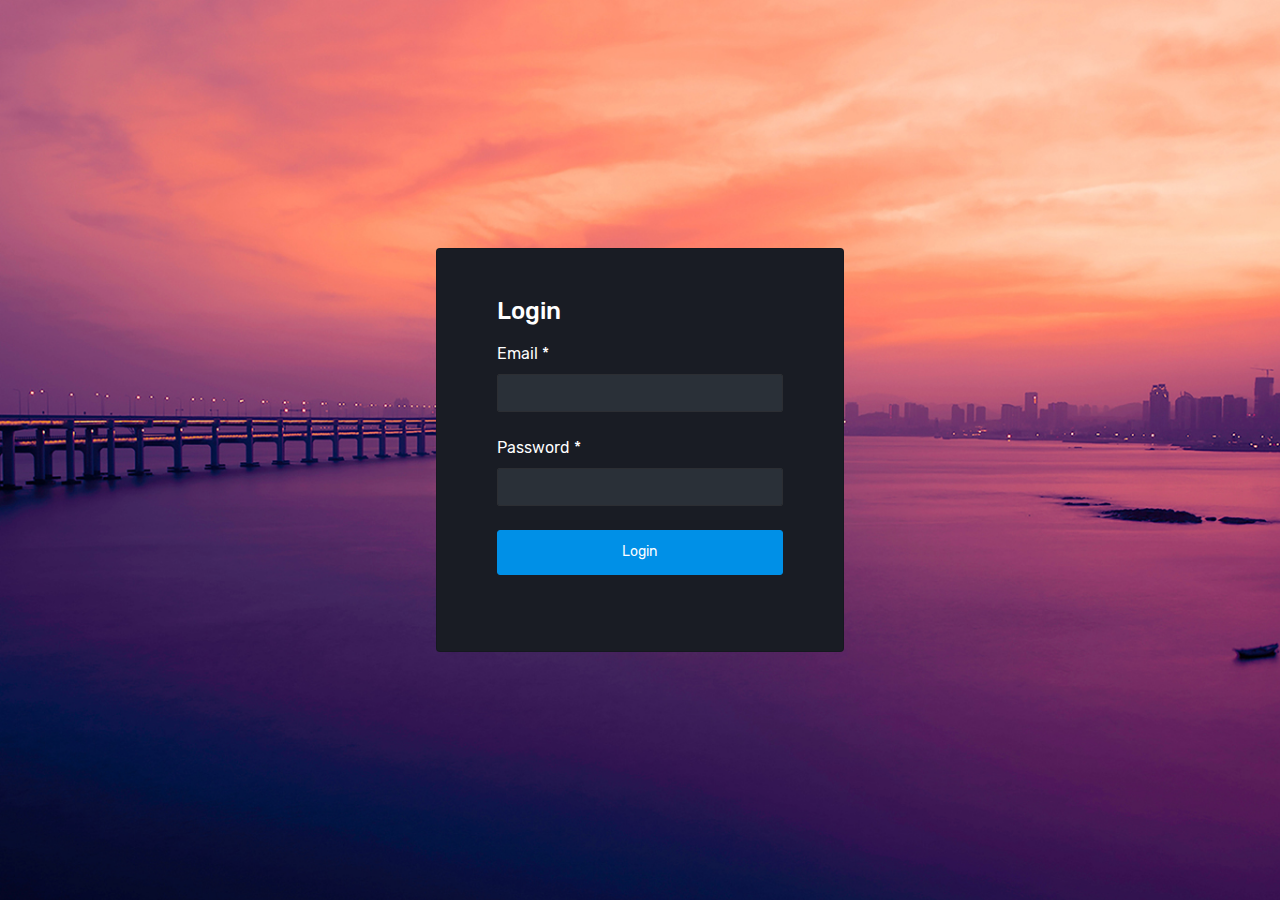
<file: index.html>
<!DOCTYPE html>
<html lang="en">

<head>
  <meta charset="utf-8">
  <meta name="viewport" content="width=device-width, initial-scale=1, shrink-to-fit=no">
  <link rel="stylesheet" href="assets/vendors/mdi/css/materialdesignicons.min.css">
  <link rel="stylesheet" href="assets/vendors/css/vendor.bundle.base.css">
  <link rel="stylesheet" href="assets/vendors/jvectormap/jquery-jvectormap.css">
  <link rel="stylesheet" href="assets/vendors/flag-icon-css/css/flag-icon.min.css">
  <link rel="stylesheet" href="assets/vendors/owl-carousel-2/owl.carousel.min.css">
  <link rel="stylesheet" href="assets/vendors/owl-carousel-2/owl.theme.default.min.css">
  <link rel="stylesheet" href="assets/css/style.css">
  <link rel="shortcut icon" href="assets/images/favicon.png" />
  <script>
    document.addEventListener('DOMContentLoaded', function () {
      showLoading()
      fetch('https://script.google.com/macros/s/AKfycbwb6OpcqdD1yJifVIZMeR5x2Ae1R5Ak-V04ASpXUNnkF1IjzbClCW8ZAdC0hoCE6QRp/exec')
        .then(response => {
          if (!response.ok) {
            throw new Error('Network response was not ok');
          }
          return response.json();
        })
        .then(data => {
          hideLoading()
          var totalUsers = data.users.length;
          var totalMods = data.mod.length;
          var totalNoti = data.noti.length;
          document.getElementById('totalUsers').textContent = totalUsers;
          document.getElementById('totalMods').textContent = totalMods;
          document.getElementById('totalNoti').textContent = totalNoti;
          if (data && data.noti && data.noti.length > 0) {
            var previewItemsContainer = document.getElementById('previewItems');
            var lastFiveNoti = data.noti.slice(-5);
            lastFiveNoti.forEach(function (noti) {
              var previewItem = document.createElement('div');
              previewItem.classList.add('row'); // Thêm class 'row' cho mỗi phần tử div
              previewItem.innerHTML = `
            <div class="col-12">
              <div class="preview-list">
                <div class="preview-item border-bottom">
                  <div class="preview-thumbnail">
                    <div class="preview-icon bg-primary">
                      <i class="mdi mdi-file-document"></i>
                    </div>
                  </div>
                  <div class="preview-item-content d-sm-flex flex-grow">
                    <div class="flex-grow">
                      <h5 class="preview-subject" id="topicName">[Tiêu Đề] : ${noti[0]}</h5>
                      <p class="text-muted mb-0">[Nội Dung] : ${noti[1]}</p>
                    </div>
                    <div class="mr-auto text-sm-right pt-2 pt-sm-0">
                      <p class="text-muted">Gửi Đến: ${noti[2]}</p>
                      <p class="text-muted mb-0">ID Noti: ${noti[4]}</p>
                    </div>
                  </div>
                </div>
              </div>
            </div>
          `;
              previewItemsContainer.appendChild(previewItem);
            });
          }
        })
        .catch(error => {
          hideLoading()
          console.error('Error fetching data:', error);
        });
    });

  </script>
</head>
<style>
  #loading-overlay {
    position: fixed;
    top: 0;
    left: 0;
    width: 100%;
    height: 100%;
    background-color: rgba(0, 0, 0, 0.7);
    display: none;
    z-index: 9999;
  }

  #loading-spinner {
    border: 6px solid rgba(255, 255, 255, 0.3);
    border-top: 6px solid #3498db;
    border-radius: 50%;
    width: 60px;
    height: 60px;
    animation: spin 1s linear infinite;
    position: absolute;
    top: 50%;
    left: 50%;
    margin: -30px 0 0 -30px;
  }

  @keyframes spin {
    to {
      transform: rotate(360deg);
    }
  }

  #loading-text {
    position: absolute;
    top: calc(50% + 60px);
    left: 50%;
    transform: translateX(-50%);
    font-size: 18px;
    color: #fff;
    font-weight: bold;
    text-transform: uppercase;
  }
</style>

<body onload="checkLocalStorage()">
  <div id="loading-overlay">
    <div id="loading-spinner"></div>
    <div id="loading-text">Loading...</div>
  </div>
  <div class="container-scroller">
    <!-- partial:partials/_sidebar.html -->
    <nav class="sidebar sidebar-offcanvas" id="sidebar" style="top: 30px;">
      <ul class="nav" style="padding-top: 30px;">
        <li class="nav-item profile">
          <div class="profile-desc">
            <div class="profile-pic">
              <div class="count-indicator">
                <img class="img-xs rounded-circle " src="assets/images/faces/face15.jpg" alt="">
                <span class="count bg-success"></span>
              </div>
              <div class="profile-name">
                <h5 id="usernameDisplay" class="mb-0 font-weight-normal"></h5>
                <span id="roleDisplay"></span>
              </div>
            </div>
            <a href="#" id="profile-dropdown" data-toggle="dropdown"><i class="mdi mdi-dots-vertical"></i></a>
            <div class="dropdown-menu dropdown-menu-right sidebar-dropdown preview-list"
              aria-labelledby="profile-dropdown">
              <a href="pages/samples/login.html" class="dropdown-item preview-item">
                <div class="preview-thumbnail">
                  <div class="preview-icon bg-dark rounded-circle">
                    <i class="mdi mdi-settings text-primary"></i>
                  </div>
                </div>
                <div class="preview-item-content">
                  <p class="preview-subject ellipsis mb-1 text-small">LogOut</p>
                </div>
              </a>

            </div>
          </div>
        </li>
        <li class="nav-item nav-category">
          <span class="nav-link">Danh Mục</span>
        </li>
        <li class="nav-item menu-items">
          <a class="nav-link" href="index.html">
            <span class="menu-icon">
              <i class="mdi mdi-speedometer"></i>
            </span>
            <span class="menu-title">Dashboard</span>
          </a>
        </li>
        <li class="nav-item menu-items">
          <a class="nav-link" href="pages/movie.html">
            <span class="menu-icon">
              <i class="mdi mdi-video"></i>
            </span>
            <span class="menu-title">Movies</span>
          </a>
        </li>
        <li class="nav-item menu-items">
          <a class="nav-link" href="pages/account.html">
            <span class="menu-icon">
              <i class="mdi mdi-account-plus"></i>
            </span>
            <span class="menu-title">Account</span>
          </a>
        </li>
        <li class="nav-item menu-items">
          <a class="nav-link" href="pages/employees.html">
            <span class="menu-icon">
              <i class="mdi mdi-account-card-details"></i>
            </span>
            <span class="menu-title">Employees</span>
          </a>
        </li>
        <li class="nav-item menu-items">
          <a class="nav-link" href="pages/notication.html">
            <span class="menu-icon">
              <i class="mdi mdi-account-card-details"></i>
            </span>
            <span class="menu-title">Notication</span>
          </a>
        </li>
      </ul>
    </nav>
    <!-- partial -->
    <div class="container-fluid page-body-wrapper">
      <!-- partial:partials/_navbar.html -->
      <nav class="navbar p-0 fixed-top d-flex flex-row">
        <div class="navbar-menu-wrapper flex-grow d-flex align-items-stretch" style="height: 30px;">
          <button class="navbar-toggler navbar-toggler align-self-center" type="button" data-toggle="minimize">
            <span class="mdi mdi-menu"></span>
          </button>
          <ul class="navbar-nav w-100">
          </ul>
          <button class="navbar-toggler navbar-toggler-right d-lg-none align-self-center" type="button"
            data-toggle="offcanvas">
            <span class="mdi mdi-format-line-spacing"></span>
          </button>
        </div>
      </nav>
      <!-- partial -->
      <div class="main-panel" style="padding-top: 30px;">
        <div class="content-wrapper">
          <div class="row">
            <div class="col-xl-3 col-sm-6 grid-margin stretch-card">
              <div class="card">
                <div class="card-body">
                  <h5 class="text-muted font-weight-normal">Tổng Users</h5>
                  <div class="row">
                    <div class="col-8 col-sm-12 col-xl-8 my-auto">
                      <div class="d-flex d-sm-block d-md-flex align-items-center">
                        <h2 class="mb-0" id="totalUsers"></h2>
                      </div>
                    </div>
                    <div class="col-4 col-sm-12 col-xl-4 text-center text-xl-right">
                      <i class="icon-lg mdi mdi-account text-danger ml-auto"></i>
                    </div>
                    <div class="col-3">
                    </div>
                  </div>
                </div>
              </div>
            </div>
            <div class="col-xl-3 col-sm-6 grid-margin stretch-card">
              <div class="card">
                <div class="card-body">
                  <h5 class="text-muted font-weight-normal">Tổng Nhân Viên</h5>
                  <div class="row">
                    <div class="col-8 col-sm-12 col-xl-8 my-auto">
                      <div class="d-flex d-sm-block d-md-flex align-items-center">
                        <h2 class="mb-0" id="totalMods"></h2>
                      </div>
                    </div>
                    <div class="col-4 col-sm-12 col-xl-4 text-center text-xl-right">
                      <i class="icon-lg mdi mdi-account-card-details text-danger ml-auto"></i>
                    </div>
                    <div class="col-3">
                    </div>
                  </div>
                </div>
              </div>
            </div>
            <div class="col-xl-3 col-sm-6 grid-margin stretch-card">
              <div class="card">
                <div class="card-body">
                  <h5 class="text-muted font-weight-normal">Tổng Thông Báo Đã Gửi</h5>
                  <div class="row">
                    <div class="col-8 col-sm-12 col-xl-8 my-auto">
                      <div class="d-flex d-sm-block d-md-flex align-items-center">
                        <h2 class="mb-0" id="totalNoti"></h2>
                      </div>
                    </div>
                    <div class="col-4 col-sm-12 col-xl-4 text-center text-xl-right">
                      <i class="icon-lg mdi mdi-file-document text-danger ml-auto"></i>
                    </div>
                    <div class="col-3">
                    </div>
                  </div>
                </div>
              </div>
            </div>
            <div class="col-xl-3 col-sm-6 grid-margin stretch-card">
              <div class="card">
                <div class="card-body">
                  <h5 class="text-muted font-weight-normal">Tổng Movies</h5>
                  <div class="row">
                    <div class="col-8 col-sm-12 col-xl-8 my-auto">
                      <div class="d-flex d-sm-block d-md-flex align-items-center">
                        <h2 class="mb-0">947137</h2>
                      </div>
                    </div>
                    <div class="col-4 col-sm-12 col-xl-4 text-center text-xl-right">
                      <i class="icon-lg mdi mdi-video text-danger ml-auto"></i>
                    </div>
                    <div class="col-3">
                    </div>
                  </div>
                </div>
              </div>
            </div>
          </div>
          <div class="row">
            <div class="col-md-6 grid-margin stretch-card">
              <div class="card">
                <div class="card-body">
                  <h4 class="card-title">Các Movies</h4>
                  <canvas id="doughnutChart" style="height:500px"></canvas>
                </div>
              </div>
            </div>
            <div class="col-md-6 grid-margin stretch-card">
              <div class="card">
                <div class="card-body">
                  <div class="d-flex flex-row justify-content-between">
                    <h4 class="card-title mb-1">Các Thông Báo Mới</h4>
                  </div>
                  <div id="previewItems">
                    <!-- Preview items will be dynamically inserted here -->
                  </div>
                </div>
              </div>
            </div>
          </div>
        </div>
        <!-- main-panel ends -->
      </div>
      <!-- page-body-wrapper ends -->
    </div>
    <!-- container-scroller -->
    <!-- plugins:js -->
    <script src="assets/vendors/js/vendor.bundle.base.js"></script>
    <!-- endinject -->
    <!-- Plugin js for this page -->
    <script src="assets/vendors/chart.js/Chart.min.js"></script>
    <script src="assets/vendors/progressbar.js/progressbar.min.js"></script>
    <script src="assets/vendors/jvectormap/jquery-jvectormap.min.js"></script>
    <script src="assets/vendors/jvectormap/jquery-jvectormap-world-mill-en.js"></script>
    <script src="assets/vendors/owl-carousel-2/owl.carousel.min.js"></script>
    <!-- End plugin js for this page -->
    <!-- inject:js -->
    <script src="assets/js/off-canvas.js"></script>
    <script src="assets/js/hoverable-collapse.js"></script>
    <script src="assets/js/misc.js"></script>
    <script src="assets/js/settings.js"></script>
    <script src="assets/js/todolist.js"></script>
    <script src="assets/js/loading.js"></script>
    <!-- endinject -->
    <!-- Custom js for this page -->
    <script src="assets/js/dashboard.js"></script>
    <script src="./assets/js/chart.js"></script>
    <!-- End custom js for this page -->
</body>

</html>
</file>
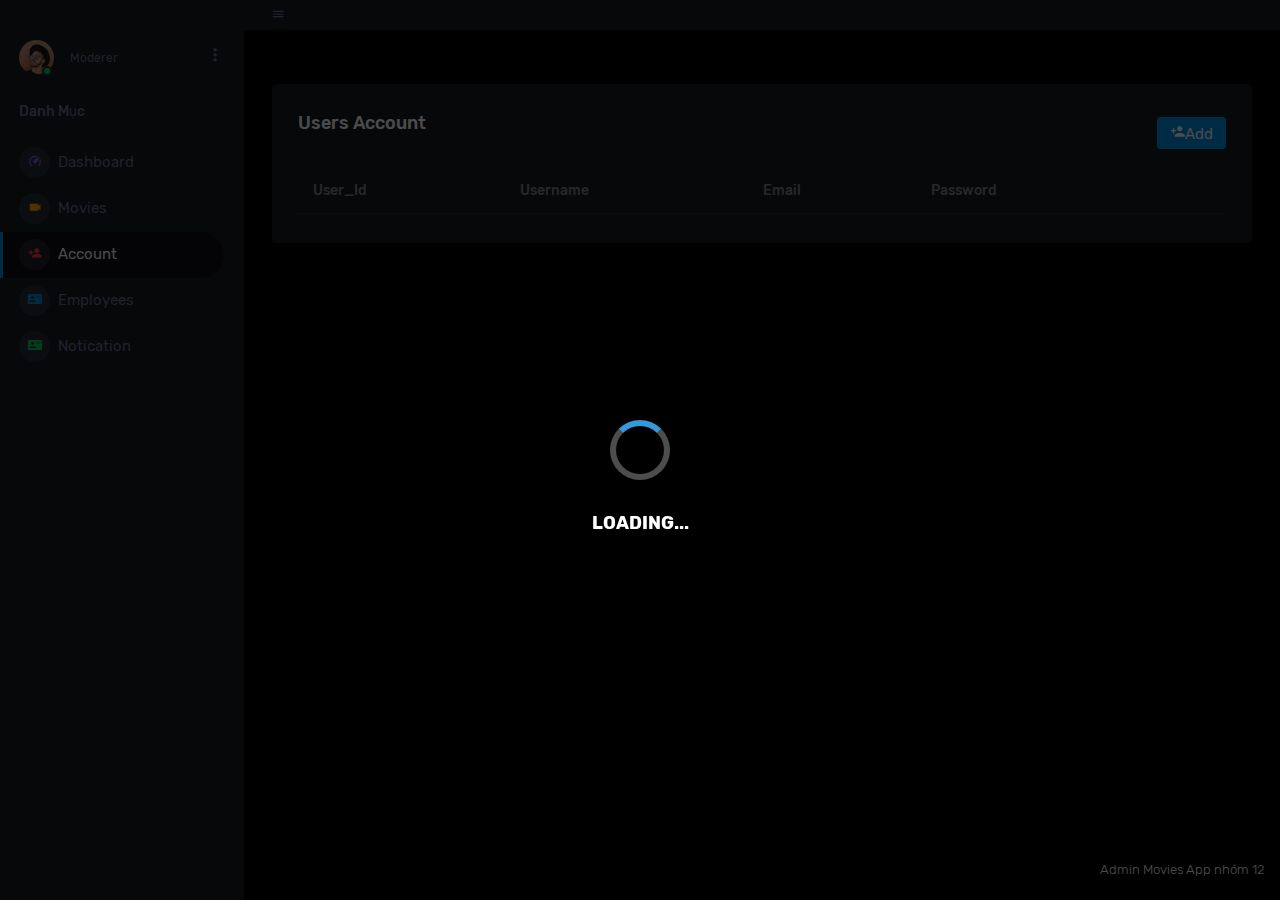
<file: pages/account.html>
<!DOCTYPE html>
<html lang="en">

<head>
  <meta charset="utf-8">
  <meta name="viewport" content="width=device-width, initial-scale=1, shrink-to-fit=no">

  <link rel="stylesheet" href="./../assets/vendors/mdi/css/materialdesignicons.min.css">
  <link rel="stylesheet" href="./../assets/vendors/css/vendor.bundle.base.css">
  <link rel="stylesheet" href="./../assets/css/style.css">
  <link rel="shortcut icon" href="./../assets/images/favicon.png" />
</head>
<style>
  #loading-overlay {
    position: fixed;
    top: 0;
    left: 0;
    width: 100%;
    height: 100%;
    background-color: rgba(0, 0, 0, 0.7);
    display: none;
    z-index: 9999;
  }

  #loading-spinner {
    border: 6px solid rgba(255, 255, 255, 0.3);
    border-top: 6px solid #3498db;
    border-radius: 50%;
    width: 60px;
    height: 60px;
    animation: spin 1s linear infinite;
    position: absolute;
    top: 50%;
    left: 50%;
    margin: -30px 0 0 -30px;
  }

  @keyframes spin {
    to {
      transform: rotate(360deg);
    }
  }

  #loading-text {
    position: absolute;
    top: calc(50% + 60px);
    left: 50%;
    transform: translateX(-50%);
    font-size: 18px;
    color: #fff;
    font-weight: bold;
    text-transform: uppercase;
  }
</style>
<body>
  <div id="loading-overlay">
    <div id="loading-spinner"></div>
    <div id="loading-text">Loading...</div>
  </div>
  <div class="container-scroller">
    <nav class="sidebar sidebar-offcanvas" id="sidebar" style="top: 30px;">

      <ul class="nav" style="padding-top: 30px;">
        <li class="nav-item profile">
          <div class="profile-desc">
            <div class="profile-pic">
              <div class="count-indicator">
                <img class="img-xs rounded-circle " src="./../assets/images/faces/face15.jpg" alt="">
                <span class="count bg-success"></span>
              </div>
              <div class="profile-name">
                <h5 id="usernameDisplay" class="mb-0 font-weight-normal"></h5>
                <span id="roleDisplay"></span>
              </div>
            </div>
            <a href="#" id="profile-dropdown" data-toggle="dropdown"><i class="mdi mdi-dots-vertical"></i></a>
            <div class="dropdown-menu dropdown-menu-right sidebar-dropdown preview-list"
              aria-labelledby="profile-dropdown">
              <a href="./samples/login.html" class="dropdown-item preview-item">
                <div class="preview-thumbnail">
                  <div class="preview-icon bg-dark rounded-circle">
                    <i class="mdi mdi-settings text-primary"></i>
                  </div>
                </div>
                <div class="preview-item-content">
                  <p class="preview-subject ellipsis mb-1 text-small">LogOut</p>
                </div>
              </a>

            </div>
          </div>
        </li>
        <li class="nav-item nav-category">
          <span class="nav-link">Danh Mục</span>
        </li>
        <li class="nav-item menu-items">
          <a class="nav-link" href="../index.html">
            <span class="menu-icon">
              <i class="mdi mdi-speedometer"></i>
            </span>
            <span class="menu-title">Dashboard</span>
          </a>
        </li>

        <li class="nav-item menu-items">
          <a class="nav-link" href="./movie.html">
            <span class="menu-icon">
              <i class="mdi mdi-video"></i>
            </span>
            <span class="menu-title">Movies</span>
          </a>
        </li>
        <li class="nav-item menu-items">
          <a class="nav-link" href="./account.html">
            <span class="menu-icon">
              <i class="mdi mdi-account-plus"></i>
            </span>
            <span class="menu-title">Account</span>
          </a>
        </li>
        <li class="nav-item menu-items">
          <a class="nav-link" href="./employees.html">
            <span class="menu-icon">
              <i class="mdi mdi-account-card-details"></i>
            </span>
            <span class="menu-title">Employees</span>
          </a>
        </li>
        <li class="nav-item menu-items">
          <a class="nav-link" href="./notication.html">
            <span class="menu-icon">
              <i class="mdi mdi-account-card-details"></i>
            </span>
            <span class="menu-title">Notication</span>
          </a>
        </li>
      </ul>
    </nav>
    <!-- partial -->
    <div class="container-fluid page-body-wrapper">
      <!-- partial:../../partials/_navbar.html -->
      <nav class="navbar p-0 fixed-top d-flex flex-row">

        <div class="navbar-menu-wrapper flex-grow d-flex align-items-stretch" style="height: 30px;">
          <button class="navbar-toggler navbar-toggler align-self-center" type="button" data-toggle="minimize">
            <span class="mdi mdi-menu"></span>
          </button>
          <ul class="navbar-nav w-100">
          </ul>
          <button class="navbar-toggler navbar-toggler-right d-lg-none align-self-center" type="button"
            data-toggle="offcanvas">
            <span class="mdi mdi-format-line-spacing"></span>
          </button>
        </div>
      </nav>
      <!-- partial -->
      <div class="main-panel" style="padding-top: 30px;">
        <div class="content-wrapper">
          <div class="page-header">
            <nav aria-label="breadcrumb">
            </nav>
          </div>
          <div class="row">
            <div class="col-lg-12 grid-margin stretch-card">
              <div class="card">
                <div class="card-body">
                  <div class="d-flex justify-content-between align-items-center mb-3">
                    <h4 class="card-title">Users Account</h4>
                    <button class="btn btn-primary btn-icon-text" onclick="openAddModal()"><i
                        class="mdi mdi-account-plus"></i>Add</button>
                  </div>
                  </p>
                  <div class="table-responsive">
                    <table class="table table-striped">
                      <thead>
                        <tr>
                          <th> User_Id </th>
                          <th> Username </th>
                          <th> Email </th>
                          <th> Password </th>
                          <th> </th>
                        </tr>
                      </thead>
                      <tbody id="userDataBody">
                      </tbody>
                    </table>
                  </div>
                </div>
              </div>
            </div>
          </div>
          <!-- Modal -->
          <div class="modal fade" id="userInfoModal" tabindex="-1" role="dialog" aria-labelledby="userInfoModalLabel"
            aria-hidden="true">
            <div class="modal-dialog" role="document">
              <div class="modal-content">
                <div class="modal-header">
                  <h5 class="modal-title" id="userInfoModalLabel">Thông tin người dùng</h5>
                  <button type="button" class="close" data-dismiss="modal" aria-label="Close">
                    <span aria-hidden="true">&times;</span>
                  </button>
                </div>
                <div class="modal-body" id="userInfoModalBody">
                  <form id="userInfoForm">
                    <p><strong>User ID: <span id="userId" class="text-success"></span></strong></p>
                    <div class="form-group">
                      <label for="username">Username:</label>
                      <input type="text" class="form-control" id="username" value="">
                    </div>
                    <div class="form-group">
                      <label for="email">Email:</label>
                      <input type="email" class="form-control" id="email" value="">
                    </div>
                    <div class="form-group">
                      <label for="password">Password:</label>
                      <input type="password" class="form-control" id="password" value="">
                    </div>
                    <div class="form-group">
                      <label for="sms">SMS:</label>
                      <input type="text" class="form-control" id="sms" value="">
                    </div>
                    <div class="form-group">
                      <label for="googleId">Google ID:</label>
                      <input type="text" class="form-control" id="googleId" value="">
                    </div>
                    <div class="form-group">
                      <label for="facebookId">Facebook ID:</label>
                      <input type="text" class="form-control" id="facebookId" value="">
                    </div>
                    <div class="form-group">
                      <label for="avatar">Avatar:</label>
                      <input type="text" class="form-control" id="avatar" value="">
                    </div>
                    <div class="form-group row userTypeRadioGroup">
                      <label class="col-sm-3 col-form-label">Role</label>
                      <div class="col-sm-3">
                        <div class="form-check">
                          <label class="form-check-label">
                            <input type="radio" class="form-check-input" name="role" value="2"> User </label>
                        </div>
                      </div>
                      <div class="col-sm-3">
                        <div class="form-check">
                          <label class="form-check-label">
                            <input type="radio" class="form-check-input" name="role" value="1"> Moderer </label>
                        </div>
                      </div>
                      <div class="col-sm-3">
                        <div class="form-check">
                          <label class="form-check-label">
                            <input type="radio" class="form-check-input" name="role" value="0"> Admin </label>
                        </div>
                      </div>
                    </div>
                  </form>
                </div>
                <div class="modal-footer">
                  <button type="button" class="btn btn-primary" onclick="saveUserInfo()" id="saveButton">Lưu</button>
                  <button type="button" class="btn btn-secondary" data-dismiss="modal">Đóng</button>
                </div>
              </div>
            </div>
          </div>
        </div>
        <footer class="footer">
          <div class="d-sm-flex justify-content-center justify-content-sm-between">
            <span class="text-muted d-block text-center text-sm-left d-sm-inline-block"></span>
            <span class="float-none float-sm-right d-block mt-1 mt-sm-0 text-center"> Admin Movies App nhóm 12 </span>
          </div>
        </footer>
        <!-- partial -->
      </div>
      <!-- main-panel ends -->
    </div>
    <!-- page-body-wrapper ends -->
  </div>
  <script>
    let userData = null;
    document.addEventListener('DOMContentLoaded', function () {
      showLoading()
      fetch('https://script.google.com/macros/s/AKfycbwb6OpcqdD1yJifVIZMeR5x2Ae1R5Ak-V04ASpXUNnkF1IjzbClCW8ZAdC0hoCE6QRp/exec')
        .then(response => {
          if (!response.ok) {
            throw new Error('Network response was not ok');
          }
          return response.json();
        })
        .then(data => {
          hideLoading()
          // Lưu trữ dữ liệu người dùng vào biến toàn cục
          userData = data.users;

          // Clear previous data
          const userDataBody = document.getElementById('userDataBody');
          userDataBody.innerHTML = '';

          // Loop through the received data and create table rows
          Object.values(userData).forEach(user => {
            const row = document.createElement('tr');
            row.innerHTML = `
                          <td>${user[0]}</td>
                          <td>${user[1]}</td>
                          <td>${user[2]}</td>
                          <td>${user[3]}</td>
                          <td>
                            <button class="btn btn-inverse-primary btn-icon" onclick="showUserInfo('${user[0]}')">
                              <i class="mdi mdi-information"></i>
                            </button>
                            <button class="btn btn-inverse-danger btn-icon" onclick="deleteUser('${user[0]}')">
                              <i class="mdi mdi-close-octagon-outline"></i>
                            </button>
                          </td>
                      `;
            userDataBody.appendChild(row);
          });
        })
        .catch(error => {
          console.error('Error fetching data:', error);
        });
    });

    function deleteUser(userId) {
      showLoading()
      var formData = new FormData();
      formData.append('functionname', 'deleteUser');
      formData.append('userId', userId);
      fetch(`https://script.google.com/macros/s/AKfycbwb6OpcqdD1yJifVIZMeR5x2Ae1R5Ak-V04ASpXUNnkF1IjzbClCW8ZAdC0hoCE6QRp/exec`, {
        method: 'POST',
        body: formData
      })
        .then(response => {
          hideLoading()
          if (!response.ok) {
            throw new Error('Failed to delete user');
          }
          return response.json();
        })
        .then(data => {
          hideLoading()
          // Reload the table after deletion
          location.reload();
        })
        .catch(error => {
          hideLoading()
          console.error('Error deleting user:', error);
        });
    }
    function saveUserInfo() {
      showLoading()
      // Lấy thông tin người dùng từ các trường input
      const userId = document.getElementById('userId').textContent;
      const username = document.getElementById('username').value;
      const email = document.getElementById('email').value;
      const password = document.getElementById('password').value;
      const sms = document.getElementById('sms').value;
      const googleId = document.getElementById('googleId').value;
      const facebookId = document.getElementById('facebookId').value;
      const avatar = document.getElementById('avatar').value;
      const roleInput = document.querySelector('input[name="role"]:checked');
      const role = roleInput ? roleInput.value : null;


      // Cập nhật thông tin người dùng trong biến toàn cục userData
      const userIndex = userData.findIndex(u => u[0] === userId);
      if (role == null) {
        if (userIndex !== -1) {
          userData[userIndex] = [userId, username, email, password, sms, googleId, facebookId, avatar];
        }
      } else {
        if (userIndex !== -1) {
          userData[userIndex] = [userId, username, email, password, sms, googleId, facebookId, avatar, role];
        }
      }
      // Tạo formData chứa dữ liệu người dùng
      var formData = new FormData();
      formData.append('functionname', 'updateUser');
      formData.append('userId', userId);
      formData.append('username', username);
      formData.append('email', email);
      formData.append('password', password);
      formData.append('sms', sms);
      formData.append('googleId', googleId);
      formData.append('facebookId', facebookId);
      formData.append('avatar', avatar);
      formData.append('role', role);
      // Gửi dữ liệu lên ứng dụng script thông qua fetch
      fetch('https://script.google.com/macros/s/AKfycbwb6OpcqdD1yJifVIZMeR5x2Ae1R5Ak-V04ASpXUNnkF1IjzbClCW8ZAdC0hoCE6QRp/exec', {
        method: 'POST',
        body: formData
      })
        .then(response => {
          hideLoading()
          if (!response.ok) {
            throw new Error('Failed to update user');
          }
          return response.json();
        })
        .then(data => {
          hideLoading()
          // Thực hiện các hành động cần thiết sau khi cập nhật thành công (nếu có)
          // Ví dụ: reload dữ liệu người dùng
          location.reload();
        })
        .catch(error => {
          hideLoading()
          console.error('Error updating user:', error);
        });

      // Đóng modal
      $('#userInfoModal').modal('hide');
    }


    function showUserInfo(userId) {
      document.getElementById('userInfoModalLabel').textContent = 'Thông tin người dùng';
      document.getElementById('saveButton').textContent = 'Lưu';
      // Lấy thông tin người dùng từ biến toàn cục userData
      const user = userData.find(u => u[0] === userId);

      // Điền thông tin người dùng vào các trường input
      document.getElementById('userId').textContent = user[0];
      document.getElementById('username').value = user[1];
      document.getElementById('email').value = user[2];
      document.getElementById('password').value = user[3];
      document.getElementById('sms').value = user[4];
      document.getElementById('googleId').value = user[5];
      document.getElementById('facebookId').value = user[6];
      document.getElementById('avatar').value = user[7];
      // Hiển thị modal
      $('#userInfoModal').modal('show');
      $('.userTypeRadioGroup').addClass('d-none');
    }

    function openAddModal() {
      document.getElementById('userInfoModalLabel').textContent = 'Thêm người dùng mới';
      document.getElementById('saveButton').textContent = 'Thêm';
      // Xóa trước các giá trị cũ trong modal
      document.getElementById('userId').textContent = '';
      document.getElementById('username').value = '';
      document.getElementById('email').value = '';
      document.getElementById('password').value = '';
      document.getElementById('sms').value = '';
      document.getElementById('googleId').value = '';
      document.getElementById('facebookId').value = '';
      document.getElementById('avatar').value = '';
      // Hiển thị modal
      $('#userInfoModal').modal('show');
      $('.userTypeRadioGroup').removeClass('d-none');
    }


  </script>
  <script src="./../assets/vendors/js/vendor.bundle.base.js"></script>
  <script src="./../assets/js/off-canvas.js"></script>
  <script src="./../assets/js/hoverable-collapse.js"></script>
  <script src="./../assets/js/misc.js"></script>
  <script src="./../assets/js/settings.js"></script>
  <script src="./../assets/js/todolist.js"></script>
  <script src="./../assets/js/loading.js"></script>
</body>

</html>
</file>
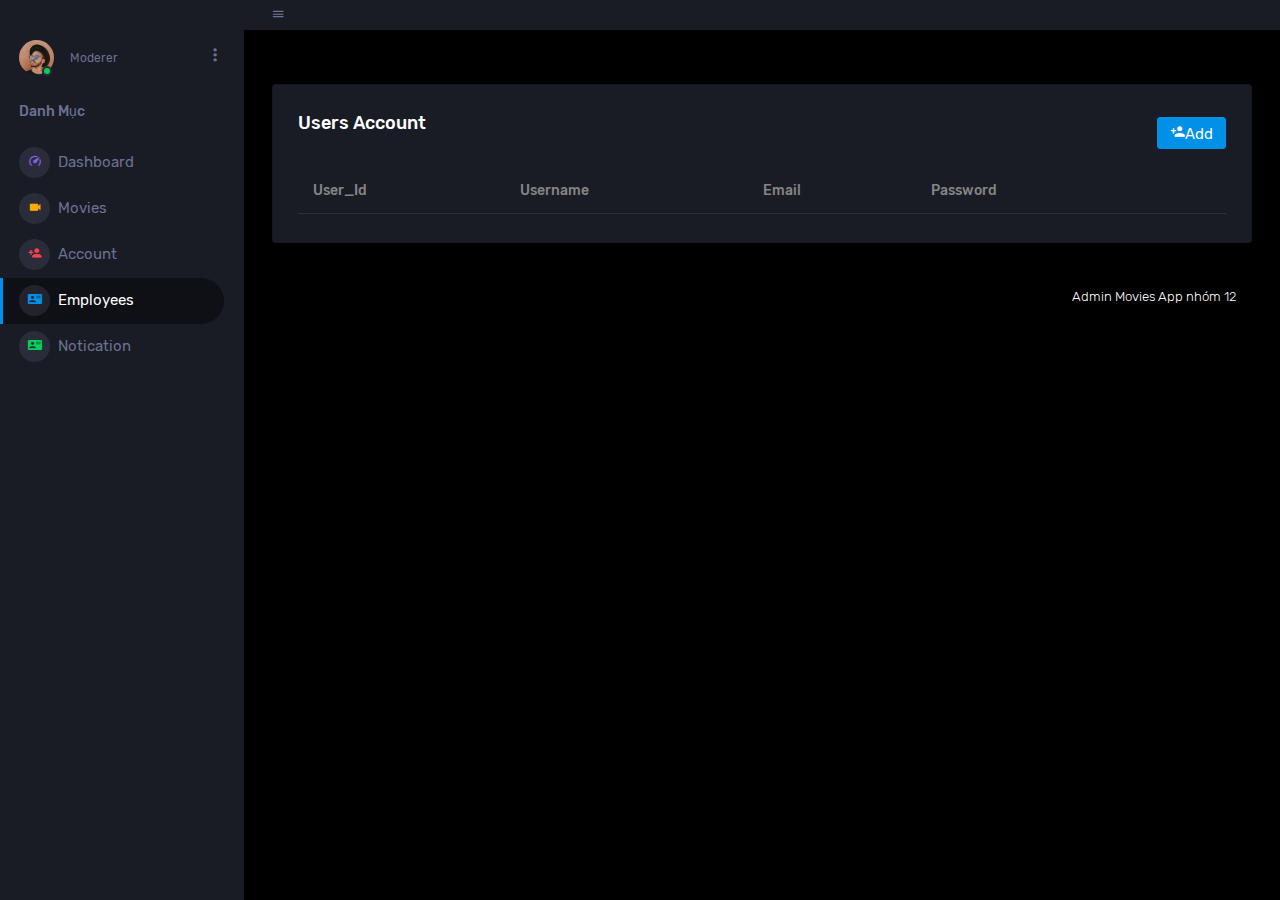
<file: pages/employees.html>
<!DOCTYPE html>
<html lang="en">

<head>
  <meta charset="utf-8">
  <meta name="viewport" content="width=device-width, initial-scale=1, shrink-to-fit=no">

  <link rel="stylesheet" href="./../assets/vendors/mdi/css/materialdesignicons.min.css">
  <link rel="stylesheet" href="./../assets/vendors/css/vendor.bundle.base.css">
  <link rel="stylesheet" href="./../assets/css/style.css">
  <link rel="shortcut icon" href="./../assets/images/favicon.png" />
</head>
<style>
  #loading-overlay {
    position: fixed;
    top: 0;
    left: 0;
    width: 100%;
    height: 100%;
    background-color: rgba(0, 0, 0, 0.7);
    display: none;
    z-index: 9999;
  }

  #loading-spinner {
    border: 6px solid rgba(255, 255, 255, 0.3);
    border-top: 6px solid #3498db;
    border-radius: 50%;
    width: 60px;
    height: 60px;
    animation: spin 1s linear infinite;
    position: absolute;
    top: 50%;
    left: 50%;
    margin: -30px 0 0 -30px;
  }

  @keyframes spin {
    to {
      transform: rotate(360deg);
    }
  }

  #loading-text {
    position: absolute;
    top: calc(50% + 60px);
    left: 50%;
    transform: translateX(-50%);
    font-size: 18px;
    color: #fff;
    font-weight: bold;
    text-transform: uppercase;
  }
</style>
<body>
  <div id="loading-overlay">
    <div id="loading-spinner"></div>
    <div id="loading-text">Loading...</div>
  </div>
  <div class="container-scroller">
    <nav class="sidebar sidebar-offcanvas" id="sidebar" style="top: 30px;">

      <ul class="nav" style="padding-top: 30px;">
        <li class="nav-item profile">
          <div class="profile-desc">
            <div class="profile-pic">
              <div class="count-indicator">
                <img class="img-xs rounded-circle " src="./../assets/images/faces/face15.jpg" alt="">
                <span class="count bg-success"></span>
              </div>
              <div class="profile-name">
                <h5 id="usernameDisplay" class="mb-0 font-weight-normal"></h5>
                <span id="roleDisplay"></span>
              </div>
            </div>
            <a href="#" id="profile-dropdown" data-toggle="dropdown"><i class="mdi mdi-dots-vertical"></i></a>
            <div class="dropdown-menu dropdown-menu-right sidebar-dropdown preview-list"
              aria-labelledby="profile-dropdown">
              <a href="./samples/login.html" class="dropdown-item preview-item">
                <div class="preview-thumbnail">
                  <div class="preview-icon bg-dark rounded-circle">
                    <i class="mdi mdi-settings text-primary"></i>
                  </div>
                </div>
                <div class="preview-item-content">
                  <p class="preview-subject ellipsis mb-1 text-small">LogOut</p>
                </div>
              </a>

            </div>
          </div>
        </li>
        <li class="nav-item nav-category">
          <span class="nav-link">Danh Mục</span>
        </li>
        <li class="nav-item menu-items">
          <a class="nav-link" href="../index.html">
            <span class="menu-icon">
              <i class="mdi mdi-speedometer"></i>
            </span>
            <span class="menu-title">Dashboard</span>
          </a>
        </li>

        <li class="nav-item menu-items">
          <a class="nav-link" href="./movie.html">
            <span class="menu-icon">
              <i class="mdi mdi-video"></i>
            </span>
            <span class="menu-title">Movies</span>
          </a>
        </li>
        <li class="nav-item menu-items">
          <a class="nav-link" href="./account.html">
            <span class="menu-icon">
              <i class="mdi mdi-account-plus"></i>
            </span>
            <span class="menu-title">Account</span>
          </a>
        </li>
        <li class="nav-item menu-items">
          <a class="nav-link" href="./employees.html">
            <span class="menu-icon">
              <i class="mdi mdi-account-card-details"></i>
            </span>
            <span class="menu-title">Employees</span>
          </a>
        </li>
        <li class="nav-item menu-items">
          <a class="nav-link" href="./notication.html">
            <span class="menu-icon">
              <i class="mdi mdi-account-card-details"></i>
            </span>
            <span class="menu-title">Notication</span>
          </a>
        </li>
      </ul>
    </nav>
    <!-- partial -->
    <div class="container-fluid page-body-wrapper">
      <!-- partial:../../partials/_navbar.html -->
      <nav class="navbar p-0 fixed-top d-flex flex-row">

        <div class="navbar-menu-wrapper flex-grow d-flex align-items-stretch" style="height: 30px;">
          <button class="navbar-toggler navbar-toggler align-self-center" type="button" data-toggle="minimize">
            <span class="mdi mdi-menu"></span>
          </button>
          <ul class="navbar-nav w-100">
          </ul>
          <button class="navbar-toggler navbar-toggler-right d-lg-none align-self-center" type="button"
            data-toggle="offcanvas">
            <span class="mdi mdi-format-line-spacing"></span>
          </button>
        </div>
      </nav>
      <!-- partial -->
      <div class="main-panel" style="padding-top: 30px;">
        <div class="content-wrapper">
          <div class="page-header">
            <nav aria-label="breadcrumb">
            </nav>
          </div>
          <div class="row">
            <div class="col-lg-12 grid-margin stretch-card">
              <div class="card">
                <div class="card-body">
                  <div class="d-flex justify-content-between align-items-center mb-3">
                    <h4 class="card-title">Users Account</h4>
                    <button class="btn btn-primary btn-icon-text" onclick="openAddModal()"><i
                        class="mdi mdi-account-plus"></i>Add</button>
                  </div>
                  </p>
                  <div class="table-responsive">
                    <table class="table table-striped">
                      <thead>
                        <tr>
                          <th> User_Id </th>
                          <th> Username </th>
                          <th> Email </th>
                          <th> Password </th>
                          <th> </th>
                        </tr>
                      </thead>
                      <tbody id="userDataBody">
                      </tbody>
                    </table>
                  </div>
                </div>
              </div>
            </div>
          </div>
          <!-- Modal -->
          <div class="modal fade" id="userInfoModal" tabindex="-1" role="dialog" aria-labelledby="userInfoModalLabel"
            aria-hidden="true">
            <div class="modal-dialog" role="document">
              <div class="modal-content">
                <div class="modal-header">
                  <h5 class="modal-title" id="userInfoModalLabel">Thông tin người dùng</h5>
                  <button type="button" class="close" data-dismiss="modal" aria-label="Close">
                    <span aria-hidden="true">&times;</span>
                  </button>
                </div>
                <div class="modal-body" id="userInfoModalBody">
                  <form id="userInfoForm">
                    <p><strong>User ID: <span id="userId" class="text-success"></span></strong></p>
                    <div class="form-group">
                      <label for="username">Username:</label>
                      <input type="text" class="form-control" id="username" value="">
                    </div>
                    <div class="form-group">
                      <label for="email">Email:</label>
                      <input type="email" class="form-control" id="email" value="">
                    </div>
                    <div class="form-group">
                      <label for="password">Password:</label>
                      <input type="password" class="form-control" id="password" value="">
                    </div>
                    <div class="form-group">
                      <label for="sms">SMS:</label>
                      <input type="text" class="form-control" id="sms" value="">
                    </div>
                    <div class="form-group">
                      <label for="googleId">Google ID:</label>
                      <input type="text" class="form-control" id="googleId" value="">
                    </div>
                    <div class="form-group">
                      <label for="facebookId">Facebook ID:</label>
                      <input type="text" class="form-control" id="facebookId" value="">
                    </div>
                    <div class="form-group">
                      <label for="avatar">Avatar:</label>
                      <input type="text" class="form-control" id="avatar" value="">
                    </div>
                    <div class="form-group row userTypeRadioGroup">
                      <label class="col-sm-3 col-form-label">Role</label>
                      <div class="col-sm-3">
                        <div class="form-check">
                          <label class="form-check-label">
                            <input type="radio" class="form-check-input" name="role" value="2"> User </label>
                        </div>
                      </div>
                      <div class="col-sm-3">
                        <div class="form-check">
                          <label class="form-check-label">
                            <input type="radio" class="form-check-input" name="role" value="1"> Moderer </label>
                        </div>
                      </div>
                      <div class="col-sm-3">
                        <div class="form-check">
                          <label class="form-check-label">
                            <input type="radio" class="form-check-input" name="role" value="0"> Admin </label>
                        </div>
                      </div>
                    </div>
                  </form>
                </div>
                <div class="modal-footer">
                  <button type="button" class="btn btn-primary" onclick="saveUserInfo()" id="saveButton">Lưu</button>
                  <button type="button" class="btn btn-secondary" data-dismiss="modal">Đóng</button>
                </div>
              </div>
            </div>
          </div>

          <footer class="footer">
            <div class="d-sm-flex justify-content-center justify-content-sm-between">
              <span class="text-muted d-block text-center text-sm-left d-sm-inline-block"></span>
              <span class="float-none float-sm-right d-block mt-1 mt-sm-0 text-center"> Admin Movies App nhóm 12 </span>
            </div>
          </footer>
          <!-- partial -->
        </div>
        <!-- main-panel ends -->
      </div>
      <!-- page-body-wrapper ends -->
    </div>
    <script>
      // Khai báo biến toàn cục để lưu trữ dữ liệu người dùng
      let userData = null;

      document.addEventListener('DOMContentLoaded', function () {
        showLoading()
        fetch('https://script.google.com/macros/s/AKfycbwb6OpcqdD1yJifVIZMeR5x2Ae1R5Ak-V04ASpXUNnkF1IjzbClCW8ZAdC0hoCE6QRp/exec')
          .then(response => {
            hideLoading()
            if (!response.ok) {
              throw new Error('Network response was not ok');
            }
            return response.json();
          })
          .then(data => {
            hideLoading()
            // Lưu trữ dữ liệu người dùng vào biến toàn cục
            userData = data.mod;

            // Clear previous data
            const userDataBody = document.getElementById('userDataBody');
            userDataBody.innerHTML = '';

            // Loop through the received data and create table rows
            Object.values(userData).forEach(user => {
              const row = document.createElement('tr');
              row.innerHTML = `
                          <td>${user[0]}</td>
                          <td>${user[1]}</td>
                          <td>${user[2]}</td>
                          <td>${user[3]}</td>
                          <td>
                            <button class="btn btn-inverse-primary btn-icon" onclick="showUserInfo('${user[0]}')">
                              <i class="mdi mdi-information"></i>
                            </button>
                            <button class="btn btn-inverse-danger btn-icon" onclick="deleteUser('${user[0]}')">
                              <i class="mdi mdi-close-octagon-outline"></i>
                            </button>
                          </td>
                      `;
              userDataBody.appendChild(row);
            });
          })
          .catch(error => {
            hideLoading()
            console.error('Error fetching data:', error);
          });
      });

      function deleteUser(userId) {
        showLoading()
        var formData = new FormData();
        formData.append('functionname', 'deleteUser');
        formData.append('userId', userId);
        fetch(`https://script.google.com/macros/s/AKfycbwb6OpcqdD1yJifVIZMeR5x2Ae1R5Ak-V04ASpXUNnkF1IjzbClCW8ZAdC0hoCE6QRp/exec`, {
          method: 'POST',
          body: formData
        })
          .then(response => {
            hideLoading()
            if (!response.ok) {
              throw new Error('Failed to delete user');
            }
            return response.json();
          })
          .then(data => {
            hideLoading()
            // Reload the table after deletion
            location.reload();
          })
          .catch(error => {
            hideLoading()
            console.error('Error deleting user:', error);
          });
      }
      function saveUserInfo() {
        showLoading()
        // Lấy thông tin người dùng từ các trường input
        const userId = document.getElementById('userId').textContent;
        const username = document.getElementById('username').value;
        const email = document.getElementById('email').value;
        const password = document.getElementById('password').value;
        const sms = document.getElementById('sms').value;
        const googleId = document.getElementById('googleId').value;
        const facebookId = document.getElementById('facebookId').value;
        const avatar = document.getElementById('avatar').value;
        const role = document.querySelector('input[name="role"]:checked').value;

        // Cập nhật thông tin người dùng trong biến toàn cục userData
        const userIndex = userData.findIndex(u => u[0] === userId);
        if (userIndex !== -1) {
          userData[userIndex] = [userId, username, email, password, sms, googleId, facebookId, avatar, role];
        }

        // Tạo formData chứa dữ liệu người dùng
        var formData = new FormData();
        formData.append('functionname', 'updateUser');
        formData.append('userId', userId);
        formData.append('username', username);
        formData.append('email', email);
        formData.append('password', password);
        formData.append('sms', sms);
        formData.append('googleId', googleId);
        formData.append('facebookId', facebookId);
        formData.append('avatar', avatar);
        formData.append('role', role);
        // Gửi dữ liệu lên ứng dụng script thông qua fetch
        fetch('https://script.google.com/macros/s/AKfycbwb6OpcqdD1yJifVIZMeR5x2Ae1R5Ak-V04ASpXUNnkF1IjzbClCW8ZAdC0hoCE6QRp/exec', {
          method: 'POST',
          body: formData
        })
          .then(response => {
            hideLoading()
            if (!response.ok) {
              throw new Error('Failed to update user');
            }
            return response.json();
          })
          .then(data => {
            hideLoading()
            // Thực hiện các hành động cần thiết sau khi cập nhật thành công (nếu có)
            // Ví dụ: reload dữ liệu người dùng
            location.reload();
          })
          .catch(error => {
            hideLoading()
            console.error('Error updating user:', error);
          });

        // Đóng modal
        $('#userInfoModal').modal('hide');
      }


      function showUserInfo(userId) {
        document.getElementById('userInfoModalLabel').textContent = 'Thông tin người dùng';
        document.getElementById('saveButton').textContent = 'Lưu';
        // Lấy thông tin người dùng từ biến toàn cục userData
        const user = userData.find(u => u[0] === userId);

        // Điền thông tin người dùng vào các trường input
        document.getElementById('userId').textContent = user[0];
        document.getElementById('username').value = user[1];
        document.getElementById('email').value = user[2];
        document.getElementById('password').value = user[3];
        document.getElementById('sms').value = user[4];
        document.getElementById('googleId').value = user[5];
        document.getElementById('facebookId').value = user[6];
        document.getElementById('avatar').value = user[7];
        // Hiển thị modal
        $('#userInfoModal').modal('show');
        $('.userTypeRadioGroup').addClass('d-none');
      }

      function openAddModal() {
        document.getElementById('userInfoModalLabel').textContent = 'Thêm người dùng mới';
        document.getElementById('saveButton').textContent = 'Thêm';
        // Xóa trước các giá trị cũ trong modal
        document.getElementById('userId').textContent = '';
        document.getElementById('username').value = '';
        document.getElementById('email').value = '';
        document.getElementById('password').value = '';
        document.getElementById('sms').value = '';
        document.getElementById('googleId').value = '';
        document.getElementById('facebookId').value = '';
        document.getElementById('avatar').value = '';
        // Hiển thị modal
        $('#userInfoModal').modal('show');
        $('.userTypeRadioGroup').removeClass('d-none');
      }


    </script>
    <script src="./../assets/vendors/js/vendor.bundle.base.js"></script>
    <script src="./../assets/js/off-canvas.js"></script>
    <script src="./../assets/js/hoverable-collapse.js"></script>
    <script src="./../assets/js/misc.js"></script>
  <script src="./../assets/js/settings.js"></script>
  <script src="./../assets/js/todolist.js"></script>
  <script src="./../assets/js/loading.js"></script>
</body>

</html>
</file>
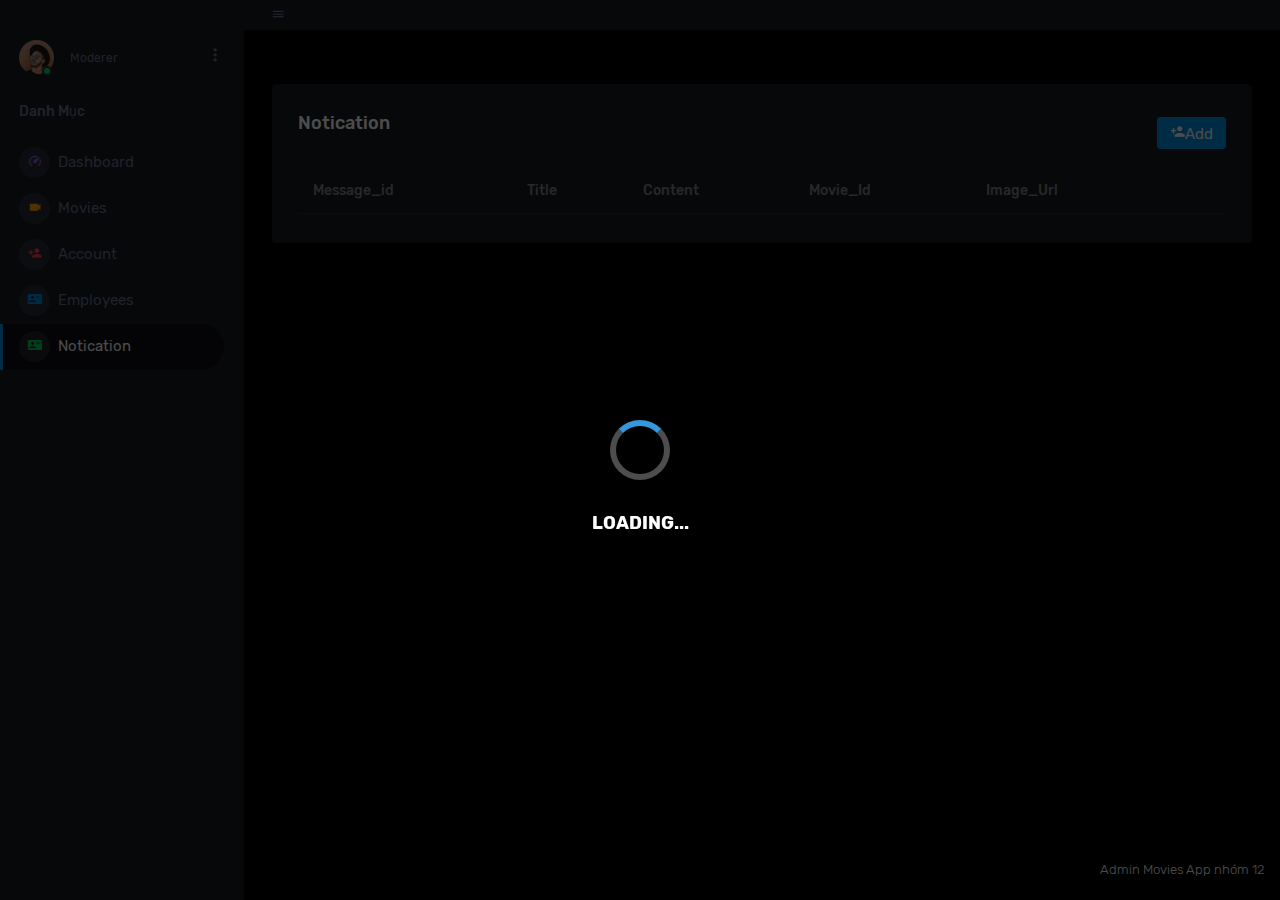
<file: pages/notication.html>
<!DOCTYPE html>
<html lang="en">

<head>
  <meta charset="utf-8">
  <meta name="viewport" content="width=device-width, initial-scale=1, shrink-to-fit=no">

  <link rel="stylesheet" href="./../assets/vendors/mdi/css/materialdesignicons.min.css">
  <link rel="stylesheet" href="./../assets/vendors/css/vendor.bundle.base.css">
  <link rel="stylesheet" href="./../assets/css/style.css">
  <link rel="shortcut icon" href="./../assets/images/favicon.png" />
</head>
<style>
  #loading-overlay {
    position: fixed;
    top: 0;
    left: 0;
    width: 100%;
    height: 100%;
    background-color: rgba(0, 0, 0, 0.7);
    display: none;
    z-index: 9999;
  }

  #loading-spinner {
    border: 6px solid rgba(255, 255, 255, 0.3);
    border-top: 6px solid #3498db;
    border-radius: 50%;
    width: 60px;
    height: 60px;
    animation: spin 1s linear infinite;
    position: absolute;
    top: 50%;
    left: 50%;
    margin: -30px 0 0 -30px;
  }

  @keyframes spin {
    to {
      transform: rotate(360deg);
    }
  }

  #loading-text {
    position: absolute;
    top: calc(50% + 60px);
    left: 50%;
    transform: translateX(-50%);
    font-size: 18px;
    color: #fff;
    font-weight: bold;
    text-transform: uppercase;
  }
</style>
<body>
  <div id="loading-overlay">
    <div id="loading-spinner"></div>
    <div id="loading-text">Loading...</div>
  </div>
  <div class="container-scroller">
    <nav class="sidebar sidebar-offcanvas" id="sidebar" style="top: 30px;">

      <ul class="nav" style="padding-top: 30px;">
        <li class="nav-item profile">
          <div class="profile-desc">
            <div class="profile-pic">
              <div class="count-indicator">
                <img class="img-xs rounded-circle " src="./../assets/images/faces/face15.jpg" alt="">
                <span class="count bg-success"></span>
              </div>
              <div class="profile-name">
                <h5 id="usernameDisplay" class="mb-0 font-weight-normal"></h5>
                <span id="roleDisplay"></span>
              </div>
            </div>
            <a href="#" id="profile-dropdown" data-toggle="dropdown"><i class="mdi mdi-dots-vertical"></i></a>
            <div class="dropdown-menu dropdown-menu-right sidebar-dropdown preview-list"
              aria-labelledby="profile-dropdown">
              <a href="./samples/login.html" class="dropdown-item preview-item">
                <div class="preview-thumbnail">
                  <div class="preview-icon bg-dark rounded-circle">
                    <i class="mdi mdi-settings text-primary"></i>
                  </div>
                </div>
                <div class="preview-item-content">
                  <p class="preview-subject ellipsis mb-1 text-small">LogOut</p>
                </div>
              </a>
            </div>
          </div>
        </li>
        <li class="nav-item nav-category">
          <span class="nav-link">Danh Mục</span>
        </li>
        <li class="nav-item menu-items">
          <a class="nav-link" href="../index.html">
            <span class="menu-icon">
              <i class="mdi mdi-speedometer"></i>
            </span>
            <span class="menu-title">Dashboard</span>
          </a>
        </li>

        <li class="nav-item menu-items">
          <a class="nav-link" href="./movie.html">
            <span class="menu-icon">
              <i class="mdi mdi-video"></i>
            </span>
            <span class="menu-title">Movies</span>
          </a>
        </li>
        <li class="nav-item menu-items">
          <a class="nav-link" href="./account.html">
            <span class="menu-icon">
              <i class="mdi mdi-account-plus"></i>
            </span>
            <span class="menu-title">Account</span>
          </a>
        </li>
        <li class="nav-item menu-items">
          <a class="nav-link" href="./employees.html">
            <span class="menu-icon">
              <i class="mdi mdi-account-card-details"></i>
            </span>
            <span class="menu-title">Employees</span>
          </a>
        </li>
        <li class="nav-item menu-items">
          <a class="nav-link" href="./notication.html">
            <span class="menu-icon">
              <i class="mdi mdi-account-card-details"></i>
            </span>
            <span class="menu-title">Notication</span>
          </a>
        </li>
      </ul>
    </nav>
    <!-- partial -->
    <div class="container-fluid page-body-wrapper">
      <!-- partial:../../partials/_navbar.html -->
      <nav class="navbar p-0 fixed-top d-flex flex-row">

        <div class="navbar-menu-wrapper flex-grow d-flex align-items-stretch" style="height: 30px;">
          <button class="navbar-toggler navbar-toggler align-self-center" type="button" data-toggle="minimize">
            <span class="mdi mdi-menu"></span>
          </button>
          <ul class="navbar-nav w-100">
          </ul>
          <button class="navbar-toggler navbar-toggler-right d-lg-none align-self-center" type="button"
            data-toggle="offcanvas">
            <span class="mdi mdi-format-line-spacing"></span>
          </button>
        </div>
      </nav>
      <!-- partial -->
      <div class="main-panel" style="padding-top: 30px;">
        <div class="content-wrapper">
          <div class="page-header">
            <nav aria-label="breadcrumb">
            </nav>
          </div>
          <div class="row">
            <div class="col-lg-12 grid-margin stretch-card">
              <div class="card">
                <div class="card-body">
                  <div class="d-flex justify-content-between align-items-center mb-3">
                    <h4 class="card-title">Notication</h4>
                    <button class="btn btn-primary btn-icon-text" onclick="openAddModal()"><i
                        class="mdi mdi-account-plus"></i>Add</button>
                  </div>
                  </p>
                  <div class="table-responsive">
                    <table class="table table-striped">
                      <thead>
                        <tr>
                          <th> Message_id </th>
                          <th> Title </th>
                          <th> Content </th>
                          <th> Movie_Id </th>
                          <th> Image_Url </th>
                          <th> </th>
                        </tr>
                      </thead>
                      <tbody id="notiDataBody">
                      </tbody>
                    </table>
                  </div>
                </div>
              </div>
            </div>
          </div>
          <!-- Modal -->
          <div class="modal fade" id="notiInfoModal" tabindex="-1" role="dialog" aria-labelledby="notiInfoModalLabel"
            aria-hidden="true">
            <div class="modal-dialog" role="document">
              <div class="modal-content">
                <div class="modal-header">
                  <h5 class="modal-title" id="notiInfoModalLabel">Thông tin Notication</h5>
                  <button type="button" class="close" data-dismiss="modal" aria-label="Close">
                    <span aria-hidden="true">&times;</span>
                  </button>
                </div>
                <div class="modal-body" id="notiInfoModalBody">
                  <form id="notiInfoForm">
                    <p><strong>noti ID: <span id="notiId" class="text-success"></span></strong></p>
                    <div class="form-group">
                      <label for="notiTitle">notiTitle:</label>
                      <input type="text" class="form-control" id="notiTitle" value="">
                    </div>
                    <div class="form-group">
                      <label for="notiContent">notiContent:</label>
                      <input type="notiContent" class="form-control" id="notiContent" value="">
                    </div>
                    <div class="form-group">
                      <label for="notiMovieId">notiMovieId:</label>
                      <input type="notiMovieId" class="form-control" id="notiMovieId" value="">
                    </div>
                    <div class="form-group">
                      <label for="notiImage">notiImage:</label>
                      <input type="text" class="form-control" id="notiImage" value="">
                    </div>
                    <div class="form-group row notiTypeRadioGroup">
                      <label class="col-sm-3 col-form-label">Role</label>
                      <div class="col-sm-3">
                        <div class="form-check">
                          <label class="form-check-label">
                            <input type="radio" class="form-check-input" name="role" value="0"> Global </label>
                        </div>
                      </div>
                      <div class="col-sm-3">
                        <div class="form-check">
                          <label class="form-check-label">
                            <input type="radio" class="form-check-input" name="role" value="1"> Favor </label>
                        </div>
                      </div>
                    </div>
                  </form>
                </div>
                <div class="modal-footer">
                  <button type="button" class="btn btn-primary" onclick="postDataWithOAuth()"
                    id="saveButton">Thêm</button>
                  <button type="button" class="btn btn-secondary" data-dismiss="modal">Đóng</button>
                </div>
              </div>
            </div>
          </div>
        </div>
        <footer class="footer">
          <div class="d-sm-flex justify-content-center justify-content-sm-between">
            <span class="text-muted d-block text-center text-sm-left d-sm-inline-block"></span>
            <span class="float-none float-sm-right d-block mt-1 mt-sm-0 text-center"> Admin Movies App nhóm 12 </span>
          </div>
        </footer>
        <!-- partial -->
      </div>
      <!-- main-panel ends -->
    </div>
    <!-- page-body-wrapper ends -->
  </div>
  <script>
    let notiData = null;
    document.addEventListener('DOMContentLoaded', function () {
      showLoading()
      fetch('https://script.google.com/macros/s/AKfycbwb6OpcqdD1yJifVIZMeR5x2Ae1R5Ak-V04ASpXUNnkF1IjzbClCW8ZAdC0hoCE6QRp/exec')
        .then(response => {
          if (!response.ok) {
            throw new Error('Network response was not ok');
          }
          return response.json();
        })
        .then(data => {
          hideLoading()
          // Lưu trữ dữ liệu người dùng vào biến toàn cục
          notiData = data.noti;

          // Clear previous data
          const notiDataBody = document.getElementById('notiDataBody');
          notiDataBody.innerHTML = '';

          // Loop through the received data and create table rows
          Object.values(notiData).forEach(noti => {
            const row = document.createElement('tr');
            row.innerHTML = `
                          <td>${noti[0]}</td>
                          <td>${noti[1]}</td>
                          <td>${noti[2]}</td>
                          <td>${noti[3]}</td>
                          <td>${noti[4]}</td>
                          <td>
                            <button class="btn btn-inverse-primary btn-icon" onclick="shownotiInfo('${noti[0]}')">
                              <i class="mdi mdi-information"></i>
                            </button>
                            <button class="btn btn-inverse-danger btn-icon" onclick="deletenoti('${noti[0]}')">
                              <i class="mdi mdi-close-octagon-outline"></i>
                            </button>
                          </td>
                      `;
            notiDataBody.appendChild(row);
          });
        })
        .catch(error => {
          console.error('Error fetching data:', error);
        });
    });

    function deletenoti(notiId) {
      showLoading()
      var formData = new FormData();
      formData.append('functionname', 'deleteNoti');
      formData.append('notiId', notiId);
      fetch(`https://script.google.com/macros/s/AKfycbwb6OpcqdD1yJifVIZMeR5x2Ae1R5Ak-V04ASpXUNnkF1IjzbClCW8ZAdC0hoCE6QRp/exec`, {
        method: 'POST',
        body: formData
      })
        .then(response => {
          hideLoading()
          if (!response.ok) {
            throw new Error('Failed to delete noti');
          }
          return response.json();
        })
        .then(data => {
          hideLoading()
          // Reload the table after deletion
          location.reload();
        })
        .catch(error => {
          hideLoading()
          console.error('Error deleting noti:', error);
        });
    }

    function shownotiInfo(notiId) {
      document.getElementById('notiInfoModalLabel').textContent = 'Thông tin người dùng';
      document.getElementById('saveButton').style.display = 'none';
      // Lấy thông tin người dùng từ biến toàn cục notiData
      const noti = notiData.find(u => u[0] === notiId);

      // Điền thông tin người dùng vào các trường input
      document.getElementById('notiId').textContent = noti[0];
      document.getElementById('notiTitle').value = noti[1];
      document.getElementById('notiContent').value = noti[2];
      document.getElementById('notiMovieId').value = noti[3];
      document.getElementById('notiImage').value = noti[4];
      // Hiển thị modal
      $('#notiInfoModal').modal('show');
      $('.notiTypeRadioGroup').addClass('d-none');
    }

    function openAddModal() {
      document.getElementById('notiInfoModalLabel').textContent = 'Thêm Noti Mới';
      // Xóa trước các giá trị cũ trong modal
      document.getElementById('notiId').textContent = '';
      document.getElementById('notiTitle').value = '';
      document.getElementById('notiContent').value = '';
      document.getElementById('notiMovieId').value = '';
      document.getElementById('notiImage').value = '';
      // Hiển thị modal
      $('#notiInfoModal').modal('show');
      $('.notiTypeRadioGroup').removeClass('d-none');
    }

    function postDataWithOAuth() {
      showLoading()
      const notificationTitle = document.getElementById('notiTitle').value;
      const notificationBody = document.getElementById('notiContent').value;
      const movieId = document.getElementById('notiMovieId').value;
      const largeImage = document.getElementById('notiImage').value;
      const roleInput = document.querySelector('input[name="role"]:checked');
      const role = roleInput.value;
      let dataToSend;

      if (role == "1") {
        dataToSend = {
          to: "/topics/notification" + movieId,
          notification: {
            title: notificationTitle,
            body: notificationBody
          },
          data: {
            movie_id: movieId,
            large_image: largeImage
          }
        };
      } else {
        dataToSend = {
          to: "/topics/notification",
          notification: {
            title: notificationTitle,
            body: notificationBody
          },
          data: {
            movie_id: "-1",
            content: movieId,
            large_image: largeImage
          }
        };
      }
      // Tạo header Authorization chứa token OAuth 2.0
      const headers = new Headers({
        'Content-Type': 'application/json',
        'Authorization': 'Bearer AAAALq6W20c:APA91bF3OkTk5wXCbbWe2EXZplHcvu-yU7dKnOUcLxwU6Tz8AhzL_L_9wPmq36H6PcYXY2tXjGnWz-tSYaBPBDoKv2mIIXb-n9-DYPscSTEel52igLfD2boAGexIDqTar0kY2x4Rdfl-'
      });

      // Sử dụng fetch API để gửi dữ liệu dưới dạng JSON với header Authorization
      fetch('https://fcm.googleapis.com/fcm/send', {
        method: 'POST',
        headers: headers,
        body: JSON.stringify(dataToSend)
      })
        .then(response => {
          hideLoading()
          if (!response.ok) {
            throw new Error('Failed to send data to server');
          }
          return response.json();
        })
        .then(data => {
          console.log('Data sent successfully:', data);
          var formData = new FormData();
          formData.append('functionname', 'notification');
          formData.append('notiId', data.message_id);
          formData.append('notiTitle', notificationTitle);
          formData.append('notiContent', notificationBody);
          formData.append('notiMovieId', movieId);
          formData.append('notiImage', largeImage);
          fetch('https://script.google.com/macros/s/AKfycbwb6OpcqdD1yJifVIZMeR5x2Ae1R5Ak-V04ASpXUNnkF1IjzbClCW8ZAdC0hoCE6QRp/exec',
            {
              method: 'POST',
              body: formData
            })
            .then(response => {
              hideLoading()
              if (!response.ok) {
                throw new Error('Failed to update movie');
              }
              return response.json();
            })
            .then(data => {
              hideLoading()
              location.reload();
            })
            .catch(error => {
              hideLoading()
              console.error('Error updating movie:', error);
            });
        })
        .catch(error => {
          hideLoading()
          console.error('Error sending data to server:', error);
        });
    }
  </script>
  <script src="./../assets/vendors/js/vendor.bundle.base.js"></script>
  <script src="./../assets/js/off-canvas.js"></script>
  <script src="./../assets/js/hoverable-collapse.js"></script>
  <script src="./../assets/js/misc.js"></script>
  <script src="./../assets/js/settings.js"></script>
  <script src="./../assets/js/todolist.js"></script>
  <script src="./../assets/js/loading.js"></script>
</body>

</html>
</file>
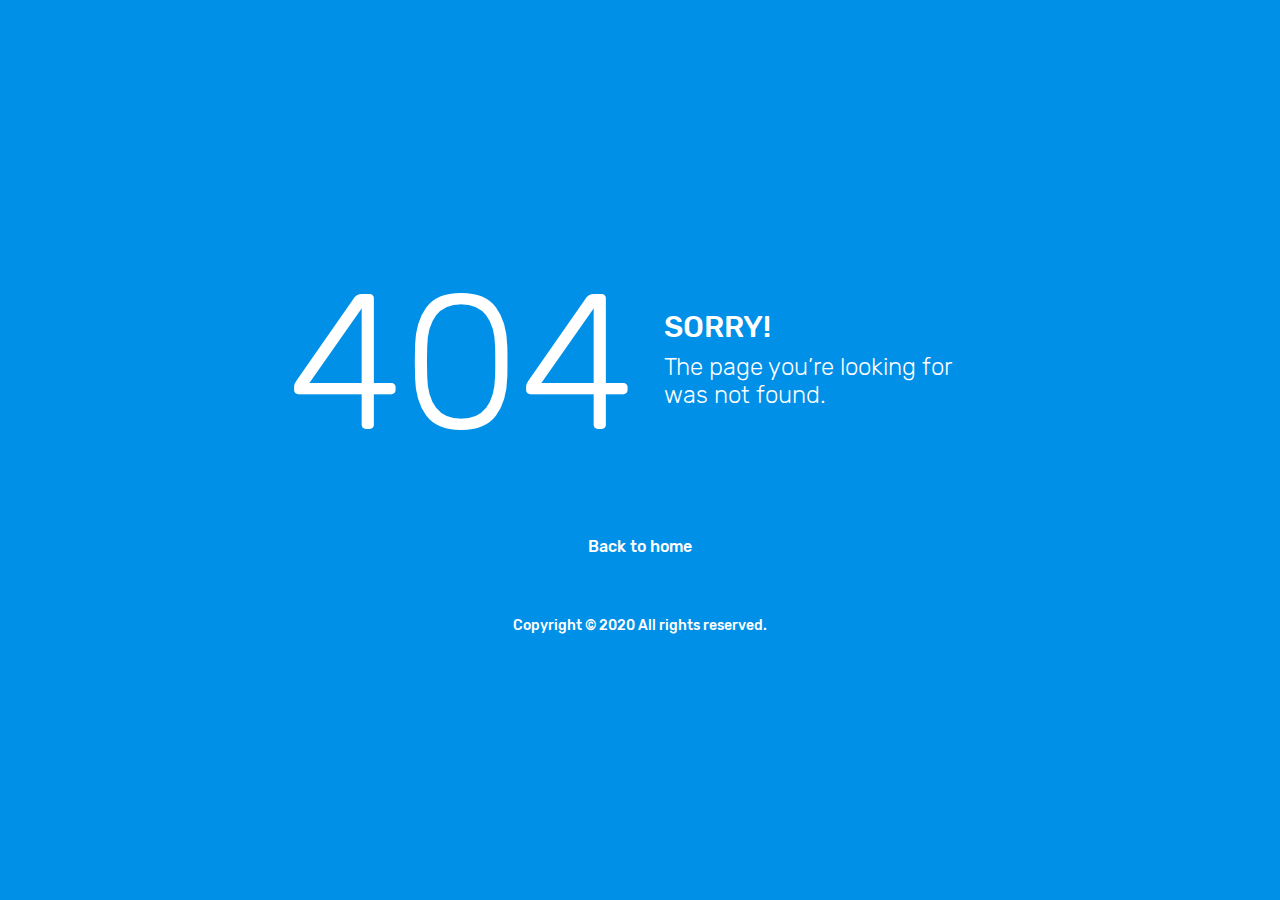
<file: pages/samples/error-404.html>
<!DOCTYPE html>
<html lang="en">
  <head>
    <!-- Required meta tags -->
    <meta charset="utf-8">
    <meta name="viewport" content="width=device-width, initial-scale=1, shrink-to-fit=no">
  
    <!-- plugins:css -->
    <link rel="stylesheet" href="../../assets/vendors/mdi/css/materialdesignicons.min.css">
    <link rel="stylesheet" href="../../assets/vendors/css/vendor.bundle.base.css">
    <!-- endinject -->
    <!-- Plugin css for this page -->
    <!-- End Plugin css for this page -->
    <!-- inject:css -->
    <!-- endinject -->
    <!-- Layout styles -->
    <link rel="stylesheet" href="../../assets/css/style.css">
    <!-- End layout styles -->
    <link rel="shortcut icon" href="../../assets/images/favicon.png" />
  </head>
  <body>
    <div class="container-scroller">
      <div class="container-fluid page-body-wrapper full-page-wrapper">
        <div class="content-wrapper d-flex align-items-center text-center error-page bg-primary">
          <div class="row flex-grow">
            <div class="col-lg-7 mx-auto text-white">
              <div class="row align-items-center d-flex flex-row">
                <div class="col-lg-6 text-lg-right pr-lg-4">
                  <h1 class="display-1 mb-0">404</h1>
                </div>
                <div class="col-lg-6 error-page-divider text-lg-left pl-lg-4">
                  <h2>SORRY!</h2>
                  <h3 class="font-weight-light">The page you’re looking for was not found.</h3>
                </div>
              </div>
              <div class="row mt-5">
                <div class="col-12 text-center mt-xl-2">
                  <a class="text-white font-weight-medium" href="../../index.html">Back to home</a>
                </div>
              </div>
              <div class="row mt-5">
                <div class="col-12 mt-xl-2">
                  <p class="text-white font-weight-medium text-center">Copyright &copy; 2020 All rights reserved.</p>
                </div>
              </div>
            </div>
          </div>
        </div>
        <!-- content-wrapper ends -->
      </div>
      <!-- page-body-wrapper ends -->
    </div>
    <!-- container-scroller -->
    <!-- plugins:js -->
    <script src="../../assets/vendors/js/vendor.bundle.base.js"></script>
    <!-- endinject -->
    <!-- Plugin js for this page -->
    <!-- End plugin js for this page -->
    <!-- inject:js -->
    <script src="../../assets/js/off-canvas.js"></script>
    <script src="../../assets/js/hoverable-collapse.js"></script>
    <script src="../../assets/js/misc.js"></script>
    <script src="../../assets/js/settings.js"></script>
    <script src="../../assets/js/todolist.js"></script>
    <!-- endinject -->
  </body>
</html>
</file>
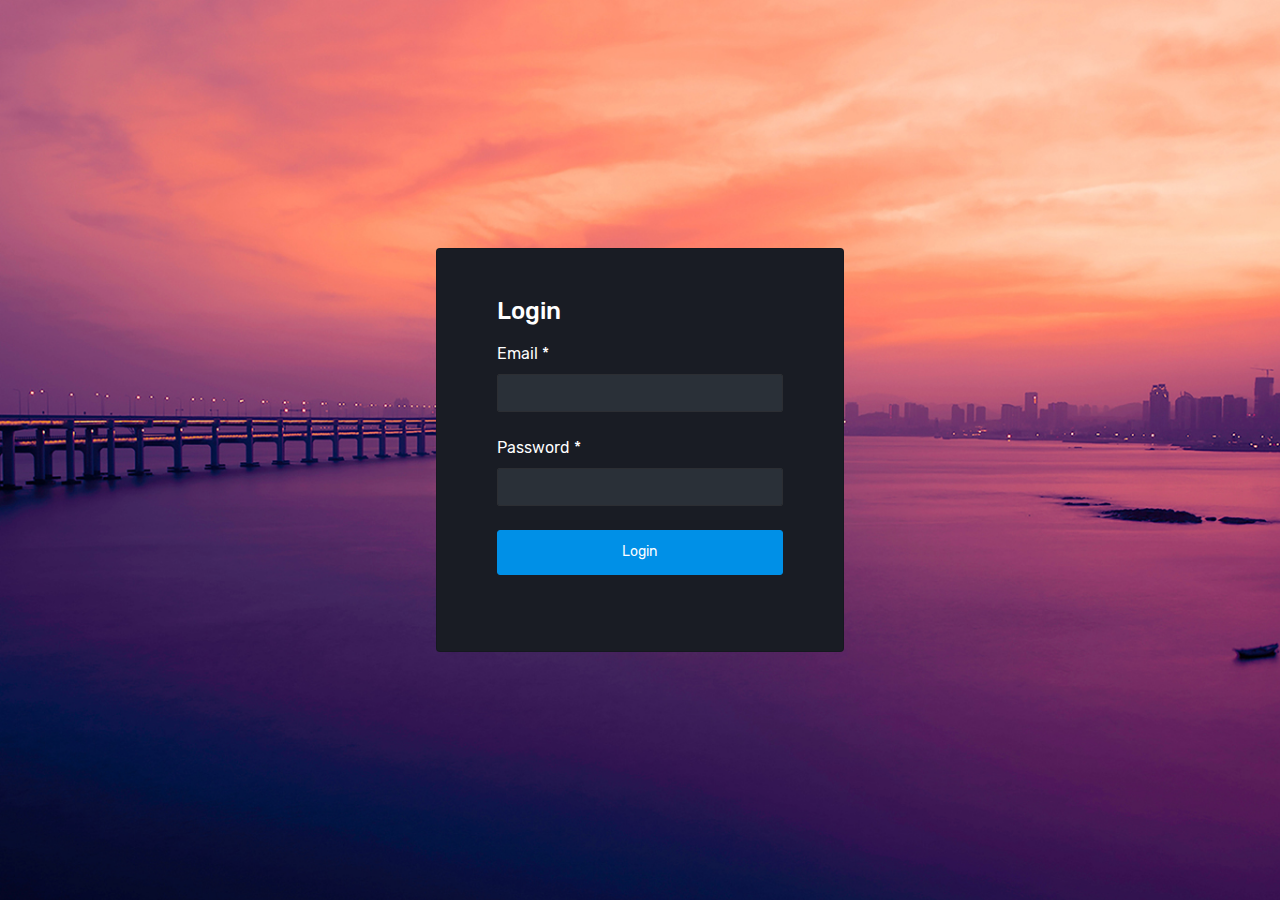
<file: pages/samples/login.html>
<!DOCTYPE html>
<html lang="en">

<head>
  <meta charset="utf-8">
  <meta name="viewport" content="width=device-width, initial-scale=1">
  <link rel="stylesheet" href="../../assets/vendors/mdi/css/materialdesignicons.min.css">
  <link rel="stylesheet" href="../../assets/vendors/css/vendor.bundle.base.css">
  <link rel="stylesheet" href="../../assets/css/style.css">
  <link rel="shortcut icon" href="../../assets/images/favicon.png" />
  <script src="../../assets/vendors/js/vendor.bundle.base.js"></script>
  <script src="../../assets/js/misc.js"></script>
</head>
<style>
  #loading-overlay {
    position: fixed;
    top: 0;
    left: 0;
    width: 100%;
    height: 100%;
    background-color: rgba(0, 0, 0, 0.7);
    display: none;
    z-index: 9999;
  }

  #loading-spinner {
    border: 6px solid rgba(255, 255, 255, 0.3);
    border-top: 6px solid #3498db;
    border-radius: 50%;
    width: 60px;
    height: 60px;
    animation: spin 1s linear infinite;
    position: absolute;
    top: 50%;
    left: 50%;
    margin: -30px 0 0 -30px;
  }

  @keyframes spin {
    to {
      transform: rotate(360deg);
    }
  }

  #loading-text {
    position: absolute;
    top: calc(50% + 60px);
    left: 50%;
    transform: translateX(-50%);
    font-size: 18px;
    color: #fff;
    font-weight: bold;
    text-transform: uppercase;
  }
</style>

<body>
  <div id="loading-overlay">
    <div id="loading-spinner"></div>
    <div id="loading-text">Loading...</div>
  </div>
  <div class="container-scroller">
    <div class="container-fluid page-body-wrapper full-page-wrapper">
      <div class="row w-100 m-0">
        <div class="content-wrapper full-page-wrapper d-flex align-items-center auth login-bg">
          <div class="card col-lg-4 mx-auto">
            <div class="card-body px-5 py-5">
              <h3 class="card-title text-left mb-3">Login</h3>
              <div>
                <label>Email *</label>
                <input id="emailInput" type="text" class="form-control p_input">
              </div>
              <br>
              <div>
                <label>Password *</label>
                <input id="passwordInput" type="password" class="form-control p_input">
              </div>
              <br>
              <div class="text-center">
                <button class="btn btn-primary btn-block enter-btn" id="confirmButton">Login</button>
              </div>
            </div>
          </div>
        </div>
      </div>
    </div>
  </div>
  <script>
    var emailinput = document.getElementById('emailInput');
    var passwordinput = document.getElementById('passwordInput');
    var confirmButton = document.getElementById('confirmButton');
    confirmButton.addEventListener('click', function () {
      showLoading()
      var email = emailinput.value;
      var password = passwordinput.value;
      var formData = new FormData();
      formData.append('functionname', "login");
      formData.append('email', email);
      formData.append('password', password);
      fetch('https://script.google.com/macros/s/AKfycbwb6OpcqdD1yJifVIZMeR5x2Ae1R5Ak-V04ASpXUNnkF1IjzbClCW8ZAdC0hoCE6QRp/exec', {
        method: 'POST',
        body: formData
      })
        .then(response => {
          hideLoading()
          if (response.ok) {
            return response.text();
          } else {
            console.error('Login failed');
            throw new Error('Login failed');
          }
        })
        .then(data => {
          hideLoading()
          if (data.hasOwnProperty('error')) {
            alert(data.error);
            return;
          }
          data = JSON.parse(data);
          localStorage.setItem('username', data.username);
          localStorage.setItem('role', data.role);
          if (data.role == "0") {
            console.log('Login successful');
            window.location.href = '../../index.html';
          } else { alert("Đăng nhập thất bại, tài khoản của bạn không phải tài khoản admin"); }
        })
        .catch(error => {
          console.error('Error:', error);
        });
    });
    function showLoading() {
      document.getElementById('loading-overlay').style.display = 'block';
    }

    function hideLoading() {
      document.getElementById('loading-overlay').style.display = 'none';
    }
    window.onload = () => { localStorage.clear(); }
  </script>

</body>

</html>
</file>
<file: assets/vendors/css/vendor.bundle.base.css>
/*
 * Container style
 */
.ps {
  overflow: hidden !important;
  overflow-anchor: none;
  -ms-overflow-style: none;
  touch-action: auto;
  -ms-touch-action: auto;
}

/*
 * Scrollbar rail styles
 */
.ps__rail-x {
  display: none;
  opacity: 0;
  transition: background-color .2s linear, opacity .2s linear;
  -webkit-transition: background-color .2s linear, opacity .2s linear;
  height: 15px;
  /* there must be 'bottom' or 'top' for ps__rail-x */
  bottom: 0px;
  /* please don't change 'position' */
  position: absolute;
}

.ps__rail-y {
  display: none;
  opacity: 0;
  transition: background-color .2s linear, opacity .2s linear;
  -webkit-transition: background-color .2s linear, opacity .2s linear;
  width: 15px;
  /* there must be 'right' or 'left' for ps__rail-y */
  right: 0;
  /* please don't change 'position' */
  position: absolute;
}

.ps--active-x > .ps__rail-x,
.ps--active-y > .ps__rail-y {
  display: block;
  background-color: transparent;
}

.ps:hover > .ps__rail-x,
.ps:hover > .ps__rail-y,
.ps--focus > .ps__rail-x,
.ps--focus > .ps__rail-y,
.ps--scrolling-x > .ps__rail-x,
.ps--scrolling-y > .ps__rail-y {
  opacity: 0.6;
}

.ps .ps__rail-x:hover,
.ps .ps__rail-y:hover,
.ps .ps__rail-x:focus,
.ps .ps__rail-y:focus,
.ps .ps__rail-x.ps--clicking,
.ps .ps__rail-y.ps--clicking {
  background-color: #eee;
  opacity: 0.9;
}

/*
 * Scrollbar thumb styles
 */
.ps__thumb-x {
  background-color: #aaa;
  border-radius: 6px;
  transition: background-color .2s linear, height .2s ease-in-out;
  -webkit-transition: background-color .2s linear, height .2s ease-in-out;
  height: 6px;
  /* there must be 'bottom' for ps__thumb-x */
  bottom: 2px;
  /* please don't change 'position' */
  position: absolute;
}

.ps__thumb-y {
  background-color: #aaa;
  border-radius: 6px;
  transition: background-color .2s linear, width .2s ease-in-out;
  -webkit-transition: background-color .2s linear, width .2s ease-in-out;
  width: 6px;
  /* there must be 'right' for ps__thumb-y */
  right: 2px;
  /* please don't change 'position' */
  position: absolute;
}

.ps__rail-x:hover > .ps__thumb-x,
.ps__rail-x:focus > .ps__thumb-x,
.ps__rail-x.ps--clicking .ps__thumb-x {
  background-color: #999;
  height: 11px;
}

.ps__rail-y:hover > .ps__thumb-y,
.ps__rail-y:focus > .ps__thumb-y,
.ps__rail-y.ps--clicking .ps__thumb-y {
  background-color: #999;
  width: 11px;
}

/* MS supports */
@supports (-ms-overflow-style: none) {
  .ps {
    overflow: auto !important;
  }
}

@media screen and (-ms-high-contrast: active), (-ms-high-contrast: none) {
  .ps {
    overflow: auto !important;
  }
}
</file>
<file: assets/vendors/flag-icon-css/css/flag-icon.min.css>
.flag-icon-background{background-size:contain;background-position:50%;background-repeat:no-repeat}.flag-icon{background-size:contain;background-position:50%;background-repeat:no-repeat;position:relative;display:inline-block;width:1.33333333em;line-height:1em}.flag-icon:before{content:'\00a0'}.flag-icon.flag-icon-squared{width:1em}.flag-icon-ad{background-image:url(../flags/4x3/ad.svg)}.flag-icon-ad.flag-icon-squared{background-image:url(../flags/1x1/ad.svg)}.flag-icon-ae{background-image:url(../flags/4x3/ae.svg)}.flag-icon-ae.flag-icon-squared{background-image:url(../flags/1x1/ae.svg)}.flag-icon-af{background-image:url(../flags/4x3/af.svg)}.flag-icon-af.flag-icon-squared{background-image:url(../flags/1x1/af.svg)}.flag-icon-ag{background-image:url(../flags/4x3/ag.svg)}.flag-icon-ag.flag-icon-squared{background-image:url(../flags/1x1/ag.svg)}.flag-icon-ai{background-image:url(../flags/4x3/ai.svg)}.flag-icon-ai.flag-icon-squared{background-image:url(../flags/1x1/ai.svg)}.flag-icon-al{background-image:url(../flags/4x3/al.svg)}.flag-icon-al.flag-icon-squared{background-image:url(../flags/1x1/al.svg)}.flag-icon-am{background-image:url(../flags/4x3/am.svg)}.flag-icon-am.flag-icon-squared{background-image:url(../flags/1x1/am.svg)}.flag-icon-ao{background-image:url(../flags/4x3/ao.svg)}.flag-icon-ao.flag-icon-squared{background-image:url(../flags/1x1/ao.svg)}.flag-icon-aq{background-image:url(../flags/4x3/aq.svg)}.flag-icon-aq.flag-icon-squared{background-image:url(../flags/1x1/aq.svg)}.flag-icon-ar{background-image:url(../flags/4x3/ar.svg)}.flag-icon-ar.flag-icon-squared{background-image:url(../flags/1x1/ar.svg)}.flag-icon-as{background-image:url(../flags/4x3/as.svg)}.flag-icon-as.flag-icon-squared{background-image:url(../flags/1x1/as.svg)}.flag-icon-at{background-image:url(../flags/4x3/at.svg)}.flag-icon-at.flag-icon-squared{background-image:url(../flags/1x1/at.svg)}.flag-icon-au{background-image:url(../flags/4x3/au.svg)}.flag-icon-au.flag-icon-squared{background-image:url(../flags/1x1/au.svg)}.flag-icon-aw{background-image:url(../flags/4x3/aw.svg)}.flag-icon-aw.flag-icon-squared{background-image:url(../flags/1x1/aw.svg)}.flag-icon-ax{background-image:url(../flags/4x3/ax.svg)}.flag-icon-ax.flag-icon-squared{background-image:url(../flags/1x1/ax.svg)}.flag-icon-az{background-image:url(../flags/4x3/az.svg)}.flag-icon-az.flag-icon-squared{background-image:url(../flags/1x1/az.svg)}.flag-icon-ba{background-image:url(../flags/4x3/ba.svg)}.flag-icon-ba.flag-icon-squared{background-image:url(../flags/1x1/ba.svg)}.flag-icon-bb{background-image:url(../flags/4x3/bb.svg)}.flag-icon-bb.flag-icon-squared{background-image:url(../flags/1x1/bb.svg)}.flag-icon-bd{background-image:url(../flags/4x3/bd.svg)}.flag-icon-bd.flag-icon-squared{background-image:url(../flags/1x1/bd.svg)}.flag-icon-be{background-image:url(../flags/4x3/be.svg)}.flag-icon-be.flag-icon-squared{background-image:url(../flags/1x1/be.svg)}.flag-icon-bf{background-image:url(../flags/4x3/bf.svg)}.flag-icon-bf.flag-icon-squared{background-image:url(../flags/1x1/bf.svg)}.flag-icon-bg{background-image:url(../flags/4x3/bg.svg)}.flag-icon-bg.flag-icon-squared{background-image:url(../flags/1x1/bg.svg)}.flag-icon-bh{background-image:url(../flags/4x3/bh.svg)}.flag-icon-bh.flag-icon-squared{background-image:url(../flags/1x1/bh.svg)}.flag-icon-bi{background-image:url(../flags/4x3/bi.svg)}.flag-icon-bi.flag-icon-squared{background-image:url(../flags/1x1/bi.svg)}.flag-icon-bj{background-image:url(../flags/4x3/bj.svg)}.flag-icon-bj.flag-icon-squared{background-image:url(../flags/1x1/bj.svg)}.flag-icon-bl{background-image:url(../flags/4x3/bl.svg)}.flag-icon-bl.flag-icon-squared{background-image:url(../flags/1x1/bl.svg)}.flag-icon-bm{background-image:url(../flags/4x3/bm.svg)}.flag-icon-bm.flag-icon-squared{background-image:url(../flags/1x1/bm.svg)}.flag-icon-bn{background-image:url(../flags/4x3/bn.svg)}.flag-icon-bn.flag-icon-squared{background-image:url(../flags/1x1/bn.svg)}.flag-icon-bo{background-image:url(../flags/4x3/bo.svg)}.flag-icon-bo.flag-icon-squared{background-image:url(../flags/1x1/bo.svg)}.flag-icon-bq{background-image:url(../flags/4x3/bq.svg)}.flag-icon-bq.flag-icon-squared{background-image:url(../flags/1x1/bq.svg)}.flag-icon-br{background-image:url(../flags/4x3/br.svg)}.flag-icon-br.flag-icon-squared{background-image:url(../flags/1x1/br.svg)}.flag-icon-bs{background-image:url(../flags/4x3/bs.svg)}.flag-icon-bs.flag-icon-squared{background-image:url(../flags/1x1/bs.svg)}.flag-icon-bt{background-image:url(../flags/4x3/bt.svg)}.flag-icon-bt.flag-icon-squared{background-image:url(../flags/1x1/bt.svg)}.flag-icon-bv{background-image:url(../flags/4x3/bv.svg)}.flag-icon-bv.flag-icon-squared{background-image:url(../flags/1x1/bv.svg)}.flag-icon-bw{background-image:url(../flags/4x3/bw.svg)}.flag-icon-bw.flag-icon-squared{background-image:url(../flags/1x1/bw.svg)}.flag-icon-by{background-image:url(../flags/4x3/by.svg)}.flag-icon-by.flag-icon-squared{background-image:url(../flags/1x1/by.svg)}.flag-icon-bz{background-image:url(../flags/4x3/bz.svg)}.flag-icon-bz.flag-icon-squared{background-image:url(../flags/1x1/bz.svg)}.flag-icon-ca{background-image:url(../flags/4x3/ca.svg)}.flag-icon-ca.flag-icon-squared{background-image:url(../flags/1x1/ca.svg)}.flag-icon-cc{background-image:url(../flags/4x3/cc.svg)}.flag-icon-cc.flag-icon-squared{background-image:url(../flags/1x1/cc.svg)}.flag-icon-cd{background-image:url(../flags/4x3/cd.svg)}.flag-icon-cd.flag-icon-squared{background-image:url(../flags/1x1/cd.svg)}.flag-icon-cf{background-image:url(../flags/4x3/cf.svg)}.flag-icon-cf.flag-icon-squared{background-image:url(../flags/1x1/cf.svg)}.flag-icon-cg{background-image:url(../flags/4x3/cg.svg)}.flag-icon-cg.flag-icon-squared{background-image:url(../flags/1x1/cg.svg)}.flag-icon-ch{background-image:url(../flags/4x3/ch.svg)}.flag-icon-ch.flag-icon-squared{background-image:url(../flags/1x1/ch.svg)}.flag-icon-ci{background-image:url(../flags/4x3/ci.svg)}.flag-icon-ci.flag-icon-squared{background-image:url(../flags/1x1/ci.svg)}.flag-icon-ck{background-image:url(../flags/4x3/ck.svg)}.flag-icon-ck.flag-icon-squared{background-image:url(../flags/1x1/ck.svg)}.flag-icon-cl{background-image:url(../flags/4x3/cl.svg)}.flag-icon-cl.flag-icon-squared{background-image:url(../flags/1x1/cl.svg)}.flag-icon-cm{background-image:url(../flags/4x3/cm.svg)}.flag-icon-cm.flag-icon-squared{background-image:url(../flags/1x1/cm.svg)}.flag-icon-cn{background-image:url(../flags/4x3/cn.svg)}.flag-icon-cn.flag-icon-squared{background-image:url(../flags/1x1/cn.svg)}.flag-icon-co{background-image:url(../flags/4x3/co.svg)}.flag-icon-co.flag-icon-squared{background-image:url(../flags/1x1/co.svg)}.flag-icon-cr{background-image:url(../flags/4x3/cr.svg)}.flag-icon-cr.flag-icon-squared{background-image:url(../flags/1x1/cr.svg)}.flag-icon-cu{background-image:url(../flags/4x3/cu.svg)}.flag-icon-cu.flag-icon-squared{background-image:url(../flags/1x1/cu.svg)}.flag-icon-cv{background-image:url(../flags/4x3/cv.svg)}.flag-icon-cv.flag-icon-squared{background-image:url(../flags/1x1/cv.svg)}.flag-icon-cw{background-image:url(../flags/4x3/cw.svg)}.flag-icon-cw.flag-icon-squared{background-image:url(../flags/1x1/cw.svg)}.flag-icon-cx{background-image:url(../flags/4x3/cx.svg)}.flag-icon-cx.flag-icon-squared{background-image:url(../flags/1x1/cx.svg)}.flag-icon-cy{background-image:url(../flags/4x3/cy.svg)}.flag-icon-cy.flag-icon-squared{background-image:url(../flags/1x1/cy.svg)}.flag-icon-cz{background-image:url(../flags/4x3/cz.svg)}.flag-icon-cz.flag-icon-squared{background-image:url(../flags/1x1/cz.svg)}.flag-icon-de{background-image:url(../flags/4x3/de.svg)}.flag-icon-de.flag-icon-squared{background-image:url(../flags/1x1/de.svg)}.flag-icon-dj{background-image:url(../flags/4x3/dj.svg)}.flag-icon-dj.flag-icon-squared{background-image:url(../flags/1x1/dj.svg)}.flag-icon-dk{background-image:url(../flags/4x3/dk.svg)}.flag-icon-dk.flag-icon-squared{background-image:url(../flags/1x1/dk.svg)}.flag-icon-dm{background-image:url(../flags/4x3/dm.svg)}.flag-icon-dm.flag-icon-squared{background-image:url(../flags/1x1/dm.svg)}.flag-icon-do{background-image:url(../flags/4x3/do.svg)}.flag-icon-do.flag-icon-squared{background-image:url(../flags/1x1/do.svg)}.flag-icon-dz{background-image:url(../flags/4x3/dz.svg)}.flag-icon-dz.flag-icon-squared{background-image:url(../flags/1x1/dz.svg)}.flag-icon-ec{background-image:url(../flags/4x3/ec.svg)}.flag-icon-ec.flag-icon-squared{background-image:url(../flags/1x1/ec.svg)}.flag-icon-ee{background-image:url(../flags/4x3/ee.svg)}.flag-icon-ee.flag-icon-squared{background-image:url(../flags/1x1/ee.svg)}.flag-icon-eg{background-image:url(../flags/4x3/eg.svg)}.flag-icon-eg.flag-icon-squared{background-image:url(../flags/1x1/eg.svg)}.flag-icon-eh{background-image:url(../flags/4x3/eh.svg)}.flag-icon-eh.flag-icon-squared{background-image:url(../flags/1x1/eh.svg)}.flag-icon-er{background-image:url(../flags/4x3/er.svg)}.flag-icon-er.flag-icon-squared{background-image:url(../flags/1x1/er.svg)}.flag-icon-es{background-image:url(../flags/4x3/es.svg)}.flag-icon-es.flag-icon-squared{background-image:url(../flags/1x1/es.svg)}.flag-icon-et{background-image:url(../flags/4x3/et.svg)}.flag-icon-et.flag-icon-squared{background-image:url(../flags/1x1/et.svg)}.flag-icon-fi{background-image:url(../flags/4x3/fi.svg)}.flag-icon-fi.flag-icon-squared{background-image:url(../flags/1x1/fi.svg)}.flag-icon-fj{background-image:url(../flags/4x3/fj.svg)}.flag-icon-fj.flag-icon-squared{background-image:url(../flags/1x1/fj.svg)}.flag-icon-fk{background-image:url(../flags/4x3/fk.svg)}.flag-icon-fk.flag-icon-squared{background-image:url(../flags/1x1/fk.svg)}.flag-icon-fm{background-image:url(../flags/4x3/fm.svg)}.flag-icon-fm.flag-icon-squared{background-image:url(../flags/1x1/fm.svg)}.flag-icon-fo{background-image:url(../flags/4x3/fo.svg)}.flag-icon-fo.flag-icon-squared{background-image:url(../flags/1x1/fo.svg)}.flag-icon-fr{background-image:url(../flags/4x3/fr.svg)}.flag-icon-fr.flag-icon-squared{background-image:url(../flags/1x1/fr.svg)}.flag-icon-ga{background-image:url(../flags/4x3/ga.svg)}.flag-icon-ga.flag-icon-squared{background-image:url(../flags/1x1/ga.svg)}.flag-icon-gb{background-image:url(../flags/4x3/gb.svg)}.flag-icon-gb.flag-icon-squared{background-image:url(../flags/1x1/gb.svg)}.flag-icon-gd{background-image:url(../flags/4x3/gd.svg)}.flag-icon-gd.flag-icon-squared{background-image:url(../flags/1x1/gd.svg)}.flag-icon-ge{background-image:url(../flags/4x3/ge.svg)}.flag-icon-ge.flag-icon-squared{background-image:url(../flags/1x1/ge.svg)}.flag-icon-gf{background-image:url(../flags/4x3/gf.svg)}.flag-icon-gf.flag-icon-squared{background-image:url(../flags/1x1/gf.svg)}.flag-icon-gg{background-image:url(../flags/4x3/gg.svg)}.flag-icon-gg.flag-icon-squared{background-image:url(../flags/1x1/gg.svg)}.flag-icon-gh{background-image:url(../flags/4x3/gh.svg)}.flag-icon-gh.flag-icon-squared{background-image:url(../flags/1x1/gh.svg)}.flag-icon-gi{background-image:url(../flags/4x3/gi.svg)}.flag-icon-gi.flag-icon-squared{background-image:url(../flags/1x1/gi.svg)}.flag-icon-gl{background-image:url(../flags/4x3/gl.svg)}.flag-icon-gl.flag-icon-squared{background-image:url(../flags/1x1/gl.svg)}.flag-icon-gm{background-image:url(../flags/4x3/gm.svg)}.flag-icon-gm.flag-icon-squared{background-image:url(../flags/1x1/gm.svg)}.flag-icon-gn{background-image:url(../flags/4x3/gn.svg)}.flag-icon-gn.flag-icon-squared{background-image:url(../flags/1x1/gn.svg)}.flag-icon-gp{background-image:url(../flags/4x3/gp.svg)}.flag-icon-gp.flag-icon-squared{background-image:url(../flags/1x1/gp.svg)}.flag-icon-gq{background-image:url(../flags/4x3/gq.svg)}.flag-icon-gq.flag-icon-squared{background-image:url(../flags/1x1/gq.svg)}.flag-icon-gr{background-image:url(../flags/4x3/gr.svg)}.flag-icon-gr.flag-icon-squared{background-image:url(../flags/1x1/gr.svg)}.flag-icon-gs{background-image:url(../flags/4x3/gs.svg)}.flag-icon-gs.flag-icon-squared{background-image:url(../flags/1x1/gs.svg)}.flag-icon-gt{background-image:url(../flags/4x3/gt.svg)}.flag-icon-gt.flag-icon-squared{background-image:url(../flags/1x1/gt.svg)}.flag-icon-gu{background-image:url(../flags/4x3/gu.svg)}.flag-icon-gu.flag-icon-squared{background-image:url(../flags/1x1/gu.svg)}.flag-icon-gw{background-image:url(../flags/4x3/gw.svg)}.flag-icon-gw.flag-icon-squared{background-image:url(../flags/1x1/gw.svg)}.flag-icon-gy{background-image:url(../flags/4x3/gy.svg)}.flag-icon-gy.flag-icon-squared{background-image:url(../flags/1x1/gy.svg)}.flag-icon-hk{background-image:url(../flags/4x3/hk.svg)}.flag-icon-hk.flag-icon-squared{background-image:url(../flags/1x1/hk.svg)}.flag-icon-hm{background-image:url(../flags/4x3/hm.svg)}.flag-icon-hm.flag-icon-squared{background-image:url(../flags/1x1/hm.svg)}.flag-icon-hn{background-image:url(../flags/4x3/hn.svg)}.flag-icon-hn.flag-icon-squared{background-image:url(../flags/1x1/hn.svg)}.flag-icon-hr{background-image:url(../flags/4x3/hr.svg)}.flag-icon-hr.flag-icon-squared{background-image:url(../flags/1x1/hr.svg)}.flag-icon-ht{background-image:url(../flags/4x3/ht.svg)}.flag-icon-ht.flag-icon-squared{background-image:url(../flags/1x1/ht.svg)}.flag-icon-hu{background-image:url(../flags/4x3/hu.svg)}.flag-icon-hu.flag-icon-squared{background-image:url(../flags/1x1/hu.svg)}.flag-icon-id{background-image:url(../flags/4x3/id.svg)}.flag-icon-id.flag-icon-squared{background-image:url(../flags/1x1/id.svg)}.flag-icon-ie{background-image:url(../flags/4x3/ie.svg)}.flag-icon-ie.flag-icon-squared{background-image:url(../flags/1x1/ie.svg)}.flag-icon-il{background-image:url(../flags/4x3/il.svg)}.flag-icon-il.flag-icon-squared{background-image:url(../flags/1x1/il.svg)}.flag-icon-im{background-image:url(../flags/4x3/im.svg)}.flag-icon-im.flag-icon-squared{background-image:url(../flags/1x1/im.svg)}.flag-icon-in{background-image:url(../flags/4x3/in.svg)}.flag-icon-in.flag-icon-squared{background-image:url(../flags/1x1/in.svg)}.flag-icon-io{background-image:url(../flags/4x3/io.svg)}.flag-icon-io.flag-icon-squared{background-image:url(../flags/1x1/io.svg)}.flag-icon-iq{background-image:url(../flags/4x3/iq.svg)}.flag-icon-iq.flag-icon-squared{background-image:url(../flags/1x1/iq.svg)}.flag-icon-ir{background-image:url(../flags/4x3/ir.svg)}.flag-icon-ir.flag-icon-squared{background-image:url(../flags/1x1/ir.svg)}.flag-icon-is{background-image:url(../flags/4x3/is.svg)}.flag-icon-is.flag-icon-squared{background-image:url(../flags/1x1/is.svg)}.flag-icon-it{background-image:url(../flags/4x3/it.svg)}.flag-icon-it.flag-icon-squared{background-image:url(../flags/1x1/it.svg)}.flag-icon-je{background-image:url(../flags/4x3/je.svg)}.flag-icon-je.flag-icon-squared{background-image:url(../flags/1x1/je.svg)}.flag-icon-jm{background-image:url(../flags/4x3/jm.svg)}.flag-icon-jm.flag-icon-squared{background-image:url(../flags/1x1/jm.svg)}.flag-icon-jo{background-image:url(../flags/4x3/jo.svg)}.flag-icon-jo.flag-icon-squared{background-image:url(../flags/1x1/jo.svg)}.flag-icon-jp{background-image:url(../flags/4x3/jp.svg)}.flag-icon-jp.flag-icon-squared{background-image:url(../flags/1x1/jp.svg)}.flag-icon-ke{background-image:url(../flags/4x3/ke.svg)}.flag-icon-ke.flag-icon-squared{background-image:url(../flags/1x1/ke.svg)}.flag-icon-kg{background-image:url(../flags/4x3/kg.svg)}.flag-icon-kg.flag-icon-squared{background-image:url(../flags/1x1/kg.svg)}.flag-icon-kh{background-image:url(../flags/4x3/kh.svg)}.flag-icon-kh.flag-icon-squared{background-image:url(../flags/1x1/kh.svg)}.flag-icon-ki{background-image:url(../flags/4x3/ki.svg)}.flag-icon-ki.flag-icon-squared{background-image:url(../flags/1x1/ki.svg)}.flag-icon-km{background-image:url(../flags/4x3/km.svg)}.flag-icon-km.flag-icon-squared{background-image:url(../flags/1x1/km.svg)}.flag-icon-kn{background-image:url(../flags/4x3/kn.svg)}.flag-icon-kn.flag-icon-squared{background-image:url(../flags/1x1/kn.svg)}.flag-icon-kp{background-image:url(../flags/4x3/kp.svg)}.flag-icon-kp.flag-icon-squared{background-image:url(../flags/1x1/kp.svg)}.flag-icon-kr{background-image:url(../flags/4x3/kr.svg)}.flag-icon-kr.flag-icon-squared{background-image:url(../flags/1x1/kr.svg)}.flag-icon-kw{background-image:url(../flags/4x3/kw.svg)}.flag-icon-kw.flag-icon-squared{background-image:url(../flags/1x1/kw.svg)}.flag-icon-ky{background-image:url(../flags/4x3/ky.svg)}.flag-icon-ky.flag-icon-squared{background-image:url(../flags/1x1/ky.svg)}.flag-icon-kz{background-image:url(../flags/4x3/kz.svg)}.flag-icon-kz.flag-icon-squared{background-image:url(../flags/1x1/kz.svg)}.flag-icon-la{background-image:url(../flags/4x3/la.svg)}.flag-icon-la.flag-icon-squared{background-image:url(../flags/1x1/la.svg)}.flag-icon-lb{background-image:url(../flags/4x3/lb.svg)}.flag-icon-lb.flag-icon-squared{background-image:url(../flags/1x1/lb.svg)}.flag-icon-lc{background-image:url(../flags/4x3/lc.svg)}.flag-icon-lc.flag-icon-squared{background-image:url(../flags/1x1/lc.svg)}.flag-icon-li{background-image:url(../flags/4x3/li.svg)}.flag-icon-li.flag-icon-squared{background-image:url(../flags/1x1/li.svg)}.flag-icon-lk{background-image:url(../flags/4x3/lk.svg)}.flag-icon-lk.flag-icon-squared{background-image:url(../flags/1x1/lk.svg)}.flag-icon-lr{background-image:url(../flags/4x3/lr.svg)}.flag-icon-lr.flag-icon-squared{background-image:url(../flags/1x1/lr.svg)}.flag-icon-ls{background-image:url(../flags/4x3/ls.svg)}.flag-icon-ls.flag-icon-squared{background-image:url(../flags/1x1/ls.svg)}.flag-icon-lt{background-image:url(../flags/4x3/lt.svg)}.flag-icon-lt.flag-icon-squared{background-image:url(../flags/1x1/lt.svg)}.flag-icon-lu{background-image:url(../flags/4x3/lu.svg)}.flag-icon-lu.flag-icon-squared{background-image:url(../flags/1x1/lu.svg)}.flag-icon-lv{background-image:url(../flags/4x3/lv.svg)}.flag-icon-lv.flag-icon-squared{background-image:url(../flags/1x1/lv.svg)}.flag-icon-ly{background-image:url(../flags/4x3/ly.svg)}.flag-icon-ly.flag-icon-squared{background-image:url(../flags/1x1/ly.svg)}.flag-icon-ma{background-image:url(../flags/4x3/ma.svg)}.flag-icon-ma.flag-icon-squared{background-image:url(../flags/1x1/ma.svg)}.flag-icon-mc{background-image:url(../flags/4x3/mc.svg)}.flag-icon-mc.flag-icon-squared{background-image:url(../flags/1x1/mc.svg)}.flag-icon-md{background-image:url(../flags/4x3/md.svg)}.flag-icon-md.flag-icon-squared{background-image:url(../flags/1x1/md.svg)}.flag-icon-me{background-image:url(../flags/4x3/me.svg)}.flag-icon-me.flag-icon-squared{background-image:url(../flags/1x1/me.svg)}.flag-icon-mf{background-image:url(../flags/4x3/mf.svg)}.flag-icon-mf.flag-icon-squared{background-image:url(../flags/1x1/mf.svg)}.flag-icon-mg{background-image:url(../flags/4x3/mg.svg)}.flag-icon-mg.flag-icon-squared{background-image:url(../flags/1x1/mg.svg)}.flag-icon-mh{background-image:url(../flags/4x3/mh.svg)}.flag-icon-mh.flag-icon-squared{background-image:url(../flags/1x1/mh.svg)}.flag-icon-mk{background-image:url(../flags/4x3/mk.svg)}.flag-icon-mk.flag-icon-squared{background-image:url(../flags/1x1/mk.svg)}.flag-icon-ml{background-image:url(../flags/4x3/ml.svg)}.flag-icon-ml.flag-icon-squared{background-image:url(../flags/1x1/ml.svg)}.flag-icon-mm{background-image:url(../flags/4x3/mm.svg)}.flag-icon-mm.flag-icon-squared{background-image:url(../flags/1x1/mm.svg)}.flag-icon-mn{background-image:url(../flags/4x3/mn.svg)}.flag-icon-mn.flag-icon-squared{background-image:url(../flags/1x1/mn.svg)}.flag-icon-mo{background-image:url(../flags/4x3/mo.svg)}.flag-icon-mo.flag-icon-squared{background-image:url(../flags/1x1/mo.svg)}.flag-icon-mp{background-image:url(../flags/4x3/mp.svg)}.flag-icon-mp.flag-icon-squared{background-image:url(../flags/1x1/mp.svg)}.flag-icon-mq{background-image:url(../flags/4x3/mq.svg)}.flag-icon-mq.flag-icon-squared{background-image:url(../flags/1x1/mq.svg)}.flag-icon-mr{background-image:url(../flags/4x3/mr.svg)}.flag-icon-mr.flag-icon-squared{background-image:url(../flags/1x1/mr.svg)}.flag-icon-ms{background-image:url(../flags/4x3/ms.svg)}.flag-icon-ms.flag-icon-squared{background-image:url(../flags/1x1/ms.svg)}.flag-icon-mt{background-image:url(../flags/4x3/mt.svg)}.flag-icon-mt.flag-icon-squared{background-image:url(../flags/1x1/mt.svg)}.flag-icon-mu{background-image:url(../flags/4x3/mu.svg)}.flag-icon-mu.flag-icon-squared{background-image:url(../flags/1x1/mu.svg)}.flag-icon-mv{background-image:url(../flags/4x3/mv.svg)}.flag-icon-mv.flag-icon-squared{background-image:url(../flags/1x1/mv.svg)}.flag-icon-mw{background-image:url(../flags/4x3/mw.svg)}.flag-icon-mw.flag-icon-squared{background-image:url(../flags/1x1/mw.svg)}.flag-icon-mx{background-image:url(../flags/4x3/mx.svg)}.flag-icon-mx.flag-icon-squared{background-image:url(../flags/1x1/mx.svg)}.flag-icon-my{background-image:url(../flags/4x3/my.svg)}.flag-icon-my.flag-icon-squared{background-image:url(../flags/1x1/my.svg)}.flag-icon-mz{background-image:url(../flags/4x3/mz.svg)}.flag-icon-mz.flag-icon-squared{background-image:url(../flags/1x1/mz.svg)}.flag-icon-na{background-image:url(../flags/4x3/na.svg)}.flag-icon-na.flag-icon-squared{background-image:url(../flags/1x1/na.svg)}.flag-icon-nc{background-image:url(../flags/4x3/nc.svg)}.flag-icon-nc.flag-icon-squared{background-image:url(../flags/1x1/nc.svg)}.flag-icon-ne{background-image:url(../flags/4x3/ne.svg)}.flag-icon-ne.flag-icon-squared{background-image:url(../flags/1x1/ne.svg)}.flag-icon-nf{background-image:url(../flags/4x3/nf.svg)}.flag-icon-nf.flag-icon-squared{background-image:url(../flags/1x1/nf.svg)}.flag-icon-ng{background-image:url(../flags/4x3/ng.svg)}.flag-icon-ng.flag-icon-squared{background-image:url(../flags/1x1/ng.svg)}.flag-icon-ni{background-image:url(../flags/4x3/ni.svg)}.flag-icon-ni.flag-icon-squared{background-image:url(../flags/1x1/ni.svg)}.flag-icon-nl{background-image:url(../flags/4x3/nl.svg)}.flag-icon-nl.flag-icon-squared{background-image:url(../flags/1x1/nl.svg)}.flag-icon-no{background-image:url(../flags/4x3/no.svg)}.flag-icon-no.flag-icon-squared{background-image:url(../flags/1x1/no.svg)}.flag-icon-np{background-image:url(../flags/4x3/np.svg)}.flag-icon-np.flag-icon-squared{background-image:url(../flags/1x1/np.svg)}.flag-icon-nr{background-image:url(../flags/4x3/nr.svg)}.flag-icon-nr.flag-icon-squared{background-image:url(../flags/1x1/nr.svg)}.flag-icon-nu{background-image:url(../flags/4x3/nu.svg)}.flag-icon-nu.flag-icon-squared{background-image:url(../flags/1x1/nu.svg)}.flag-icon-nz{background-image:url(../flags/4x3/nz.svg)}.flag-icon-nz.flag-icon-squared{background-image:url(../flags/1x1/nz.svg)}.flag-icon-om{background-image:url(../flags/4x3/om.svg)}.flag-icon-om.flag-icon-squared{background-image:url(../flags/1x1/om.svg)}.flag-icon-pa{background-image:url(../flags/4x3/pa.svg)}.flag-icon-pa.flag-icon-squared{background-image:url(../flags/1x1/pa.svg)}.flag-icon-pe{background-image:url(../flags/4x3/pe.svg)}.flag-icon-pe.flag-icon-squared{background-image:url(../flags/1x1/pe.svg)}.flag-icon-pf{background-image:url(../flags/4x3/pf.svg)}.flag-icon-pf.flag-icon-squared{background-image:url(../flags/1x1/pf.svg)}.flag-icon-pg{background-image:url(../flags/4x3/pg.svg)}.flag-icon-pg.flag-icon-squared{background-image:url(../flags/1x1/pg.svg)}.flag-icon-ph{background-image:url(../flags/4x3/ph.svg)}.flag-icon-ph.flag-icon-squared{background-image:url(../flags/1x1/ph.svg)}.flag-icon-pk{background-image:url(../flags/4x3/pk.svg)}.flag-icon-pk.flag-icon-squared{background-image:url(../flags/1x1/pk.svg)}.flag-icon-pl{background-image:url(../flags/4x3/pl.svg)}.flag-icon-pl.flag-icon-squared{background-image:url(../flags/1x1/pl.svg)}.flag-icon-pm{background-image:url(../flags/4x3/pm.svg)}.flag-icon-pm.flag-icon-squared{background-image:url(../flags/1x1/pm.svg)}.flag-icon-pn{background-image:url(../flags/4x3/pn.svg)}.flag-icon-pn.flag-icon-squared{background-image:url(../flags/1x1/pn.svg)}.flag-icon-pr{background-image:url(../flags/4x3/pr.svg)}.flag-icon-pr.flag-icon-squared{background-image:url(../flags/1x1/pr.svg)}.flag-icon-ps{background-image:url(../flags/4x3/ps.svg)}.flag-icon-ps.flag-icon-squared{background-image:url(../flags/1x1/ps.svg)}.flag-icon-pt{background-image:url(../flags/4x3/pt.svg)}.flag-icon-pt.flag-icon-squared{background-image:url(../flags/1x1/pt.svg)}.flag-icon-pw{background-image:url(../flags/4x3/pw.svg)}.flag-icon-pw.flag-icon-squared{background-image:url(../flags/1x1/pw.svg)}.flag-icon-py{background-image:url(../flags/4x3/py.svg)}.flag-icon-py.flag-icon-squared{background-image:url(../flags/1x1/py.svg)}.flag-icon-qa{background-image:url(../flags/4x3/qa.svg)}.flag-icon-qa.flag-icon-squared{background-image:url(../flags/1x1/qa.svg)}.flag-icon-re{background-image:url(../flags/4x3/re.svg)}.flag-icon-re.flag-icon-squared{background-image:url(../flags/1x1/re.svg)}.flag-icon-ro{background-image:url(../flags/4x3/ro.svg)}.flag-icon-ro.flag-icon-squared{background-image:url(../flags/1x1/ro.svg)}.flag-icon-rs{background-image:url(../flags/4x3/rs.svg)}.flag-icon-rs.flag-icon-squared{background-image:url(../flags/1x1/rs.svg)}.flag-icon-ru{background-image:url(../flags/4x3/ru.svg)}.flag-icon-ru.flag-icon-squared{background-image:url(../flags/1x1/ru.svg)}.flag-icon-rw{background-image:url(../flags/4x3/rw.svg)}.flag-icon-rw.flag-icon-squared{background-image:url(../flags/1x1/rw.svg)}.flag-icon-sa{background-image:url(../flags/4x3/sa.svg)}.flag-icon-sa.flag-icon-squared{background-image:url(../flags/1x1/sa.svg)}.flag-icon-sb{background-image:url(../flags/4x3/sb.svg)}.flag-icon-sb.flag-icon-squared{background-image:url(../flags/1x1/sb.svg)}.flag-icon-sc{background-image:url(../flags/4x3/sc.svg)}.flag-icon-sc.flag-icon-squared{background-image:url(../flags/1x1/sc.svg)}.flag-icon-sd{background-image:url(../flags/4x3/sd.svg)}.flag-icon-sd.flag-icon-squared{background-image:url(../flags/1x1/sd.svg)}.flag-icon-se{background-image:url(../flags/4x3/se.svg)}.flag-icon-se.flag-icon-squared{background-image:url(../flags/1x1/se.svg)}.flag-icon-sg{background-image:url(../flags/4x3/sg.svg)}.flag-icon-sg.flag-icon-squared{background-image:url(../flags/1x1/sg.svg)}.flag-icon-sh{background-image:url(../flags/4x3/sh.svg)}.flag-icon-sh.flag-icon-squared{background-image:url(../flags/1x1/sh.svg)}.flag-icon-si{background-image:url(../flags/4x3/si.svg)}.flag-icon-si.flag-icon-squared{background-image:url(../flags/1x1/si.svg)}.flag-icon-sj{background-image:url(../flags/4x3/sj.svg)}.flag-icon-sj.flag-icon-squared{background-image:url(../flags/1x1/sj.svg)}.flag-icon-sk{background-image:url(../flags/4x3/sk.svg)}.flag-icon-sk.flag-icon-squared{background-image:url(../flags/1x1/sk.svg)}.flag-icon-sl{background-image:url(../flags/4x3/sl.svg)}.flag-icon-sl.flag-icon-squared{background-image:url(../flags/1x1/sl.svg)}.flag-icon-sm{background-image:url(../flags/4x3/sm.svg)}.flag-icon-sm.flag-icon-squared{background-image:url(../flags/1x1/sm.svg)}.flag-icon-sn{background-image:url(../flags/4x3/sn.svg)}.flag-icon-sn.flag-icon-squared{background-image:url(../flags/1x1/sn.svg)}.flag-icon-so{background-image:url(../flags/4x3/so.svg)}.flag-icon-so.flag-icon-squared{background-image:url(../flags/1x1/so.svg)}.flag-icon-sr{background-image:url(../flags/4x3/sr.svg)}.flag-icon-sr.flag-icon-squared{background-image:url(../flags/1x1/sr.svg)}.flag-icon-ss{background-image:url(../flags/4x3/ss.svg)}.flag-icon-ss.flag-icon-squared{background-image:url(../flags/1x1/ss.svg)}.flag-icon-st{background-image:url(../flags/4x3/st.svg)}.flag-icon-st.flag-icon-squared{background-image:url(../flags/1x1/st.svg)}.flag-icon-sv{background-image:url(../flags/4x3/sv.svg)}.flag-icon-sv.flag-icon-squared{background-image:url(../flags/1x1/sv.svg)}.flag-icon-sx{background-image:url(../flags/4x3/sx.svg)}.flag-icon-sx.flag-icon-squared{background-image:url(../flags/1x1/sx.svg)}.flag-icon-sy{background-image:url(../flags/4x3/sy.svg)}.flag-icon-sy.flag-icon-squared{background-image:url(../flags/1x1/sy.svg)}.flag-icon-sz{background-image:url(../flags/4x3/sz.svg)}.flag-icon-sz.flag-icon-squared{background-image:url(../flags/1x1/sz.svg)}.flag-icon-tc{background-image:url(../flags/4x3/tc.svg)}.flag-icon-tc.flag-icon-squared{background-image:url(../flags/1x1/tc.svg)}.flag-icon-td{background-image:url(../flags/4x3/td.svg)}.flag-icon-td.flag-icon-squared{background-image:url(../flags/1x1/td.svg)}.flag-icon-tf{background-image:url(../flags/4x3/tf.svg)}.flag-icon-tf.flag-icon-squared{background-image:url(../flags/1x1/tf.svg)}.flag-icon-tg{background-image:url(../flags/4x3/tg.svg)}.flag-icon-tg.flag-icon-squared{background-image:url(../flags/1x1/tg.svg)}.flag-icon-th{background-image:url(../flags/4x3/th.svg)}.flag-icon-th.flag-icon-squared{background-image:url(../flags/1x1/th.svg)}.flag-icon-tj{background-image:url(../flags/4x3/tj.svg)}.flag-icon-tj.flag-icon-squared{background-image:url(../flags/1x1/tj.svg)}.flag-icon-tk{background-image:url(../flags/4x3/tk.svg)}.flag-icon-tk.flag-icon-squared{background-image:url(../flags/1x1/tk.svg)}.flag-icon-tl{background-image:url(../flags/4x3/tl.svg)}.flag-icon-tl.flag-icon-squared{background-image:url(../flags/1x1/tl.svg)}.flag-icon-tm{background-image:url(../flags/4x3/tm.svg)}.flag-icon-tm.flag-icon-squared{background-image:url(../flags/1x1/tm.svg)}.flag-icon-tn{background-image:url(../flags/4x3/tn.svg)}.flag-icon-tn.flag-icon-squared{background-image:url(../flags/1x1/tn.svg)}.flag-icon-to{background-image:url(../flags/4x3/to.svg)}.flag-icon-to.flag-icon-squared{background-image:url(../flags/1x1/to.svg)}.flag-icon-tr{background-image:url(../flags/4x3/tr.svg)}.flag-icon-tr.flag-icon-squared{background-image:url(../flags/1x1/tr.svg)}.flag-icon-tt{background-image:url(../flags/4x3/tt.svg)}.flag-icon-tt.flag-icon-squared{background-image:url(../flags/1x1/tt.svg)}.flag-icon-tv{background-image:url(../flags/4x3/tv.svg)}.flag-icon-tv.flag-icon-squared{background-image:url(../flags/1x1/tv.svg)}.flag-icon-tw{background-image:url(../flags/4x3/tw.svg)}.flag-icon-tw.flag-icon-squared{background-image:url(../flags/1x1/tw.svg)}.flag-icon-tz{background-image:url(../flags/4x3/tz.svg)}.flag-icon-tz.flag-icon-squared{background-image:url(../flags/1x1/tz.svg)}.flag-icon-ua{background-image:url(../flags/4x3/ua.svg)}.flag-icon-ua.flag-icon-squared{background-image:url(../flags/1x1/ua.svg)}.flag-icon-ug{background-image:url(../flags/4x3/ug.svg)}.flag-icon-ug.flag-icon-squared{background-image:url(../flags/1x1/ug.svg)}.flag-icon-um{background-image:url(../flags/4x3/um.svg)}.flag-icon-um.flag-icon-squared{background-image:url(../flags/1x1/um.svg)}.flag-icon-us{background-image:url(../flags/4x3/us.svg)}.flag-icon-us.flag-icon-squared{background-image:url(../flags/1x1/us.svg)}.flag-icon-uy{background-image:url(../flags/4x3/uy.svg)}.flag-icon-uy.flag-icon-squared{background-image:url(../flags/1x1/uy.svg)}.flag-icon-uz{background-image:url(../flags/4x3/uz.svg)}.flag-icon-uz.flag-icon-squared{background-image:url(../flags/1x1/uz.svg)}.flag-icon-va{background-image:url(../flags/4x3/va.svg)}.flag-icon-va.flag-icon-squared{background-image:url(../flags/1x1/va.svg)}.flag-icon-vc{background-image:url(../flags/4x3/vc.svg)}.flag-icon-vc.flag-icon-squared{background-image:url(../flags/1x1/vc.svg)}.flag-icon-ve{background-image:url(../flags/4x3/ve.svg)}.flag-icon-ve.flag-icon-squared{background-image:url(../flags/1x1/ve.svg)}.flag-icon-vg{background-image:url(../flags/4x3/vg.svg)}.flag-icon-vg.flag-icon-squared{background-image:url(../flags/1x1/vg.svg)}.flag-icon-vi{background-image:url(../flags/4x3/vi.svg)}.flag-icon-vi.flag-icon-squared{background-image:url(../flags/1x1/vi.svg)}.flag-icon-vn{background-image:url(../flags/4x3/vn.svg)}.flag-icon-vn.flag-icon-squared{background-image:url(../flags/1x1/vn.svg)}.flag-icon-vu{background-image:url(../flags/4x3/vu.svg)}.flag-icon-vu.flag-icon-squared{background-image:url(../flags/1x1/vu.svg)}.flag-icon-wf{background-image:url(../flags/4x3/wf.svg)}.flag-icon-wf.flag-icon-squared{background-image:url(../flags/1x1/wf.svg)}.flag-icon-ws{background-image:url(../flags/4x3/ws.svg)}.flag-icon-ws.flag-icon-squared{background-image:url(../flags/1x1/ws.svg)}.flag-icon-ye{background-image:url(../flags/4x3/ye.svg)}.flag-icon-ye.flag-icon-squared{background-image:url(../flags/1x1/ye.svg)}.flag-icon-yt{background-image:url(../flags/4x3/yt.svg)}.flag-icon-yt.flag-icon-squared{background-image:url(../flags/1x1/yt.svg)}.flag-icon-za{background-image:url(../flags/4x3/za.svg)}.flag-icon-za.flag-icon-squared{background-image:url(../flags/1x1/za.svg)}.flag-icon-zm{background-image:url(../flags/4x3/zm.svg)}.flag-icon-zm.flag-icon-squared{background-image:url(../flags/1x1/zm.svg)}.flag-icon-zw{background-image:url(../flags/4x3/zw.svg)}.flag-icon-zw.flag-icon-squared{background-image:url(../flags/1x1/zw.svg)}.flag-icon-es-ca{background-image:url(../flags/4x3/es-ca.svg)}.flag-icon-es-ca.flag-icon-squared{background-image:url(../flags/1x1/es-ca.svg)}.flag-icon-eu{background-image:url(../flags/4x3/eu.svg)}.flag-icon-eu.flag-icon-squared{background-image:url(../flags/1x1/eu.svg)}.flag-icon-gb-eng{background-image:url(../flags/4x3/gb-eng.svg)}.flag-icon-gb-eng.flag-icon-squared{background-image:url(../flags/1x1/gb-eng.svg)}.flag-icon-gb-nir{background-image:url(../flags/4x3/gb-nir.svg)}.flag-icon-gb-nir.flag-icon-squared{background-image:url(../flags/1x1/gb-nir.svg)}.flag-icon-gb-sct{background-image:url(../flags/4x3/gb-sct.svg)}.flag-icon-gb-sct.flag-icon-squared{background-image:url(../flags/1x1/gb-sct.svg)}.flag-icon-gb-wls{background-image:url(../flags/4x3/gb-wls.svg)}.flag-icon-gb-wls.flag-icon-squared{background-image:url(../flags/1x1/gb-wls.svg)}.flag-icon-un{background-image:url(../flags/4x3/un.svg)}.flag-icon-un.flag-icon-squared{background-image:url(../flags/1x1/un.svg)}.flag-icon-xk{background-image:url(../flags/4x3/xk.svg)}.flag-icon-xk.flag-icon-squared{background-image:url(../flags/1x1/xk.svg)}
</file>
